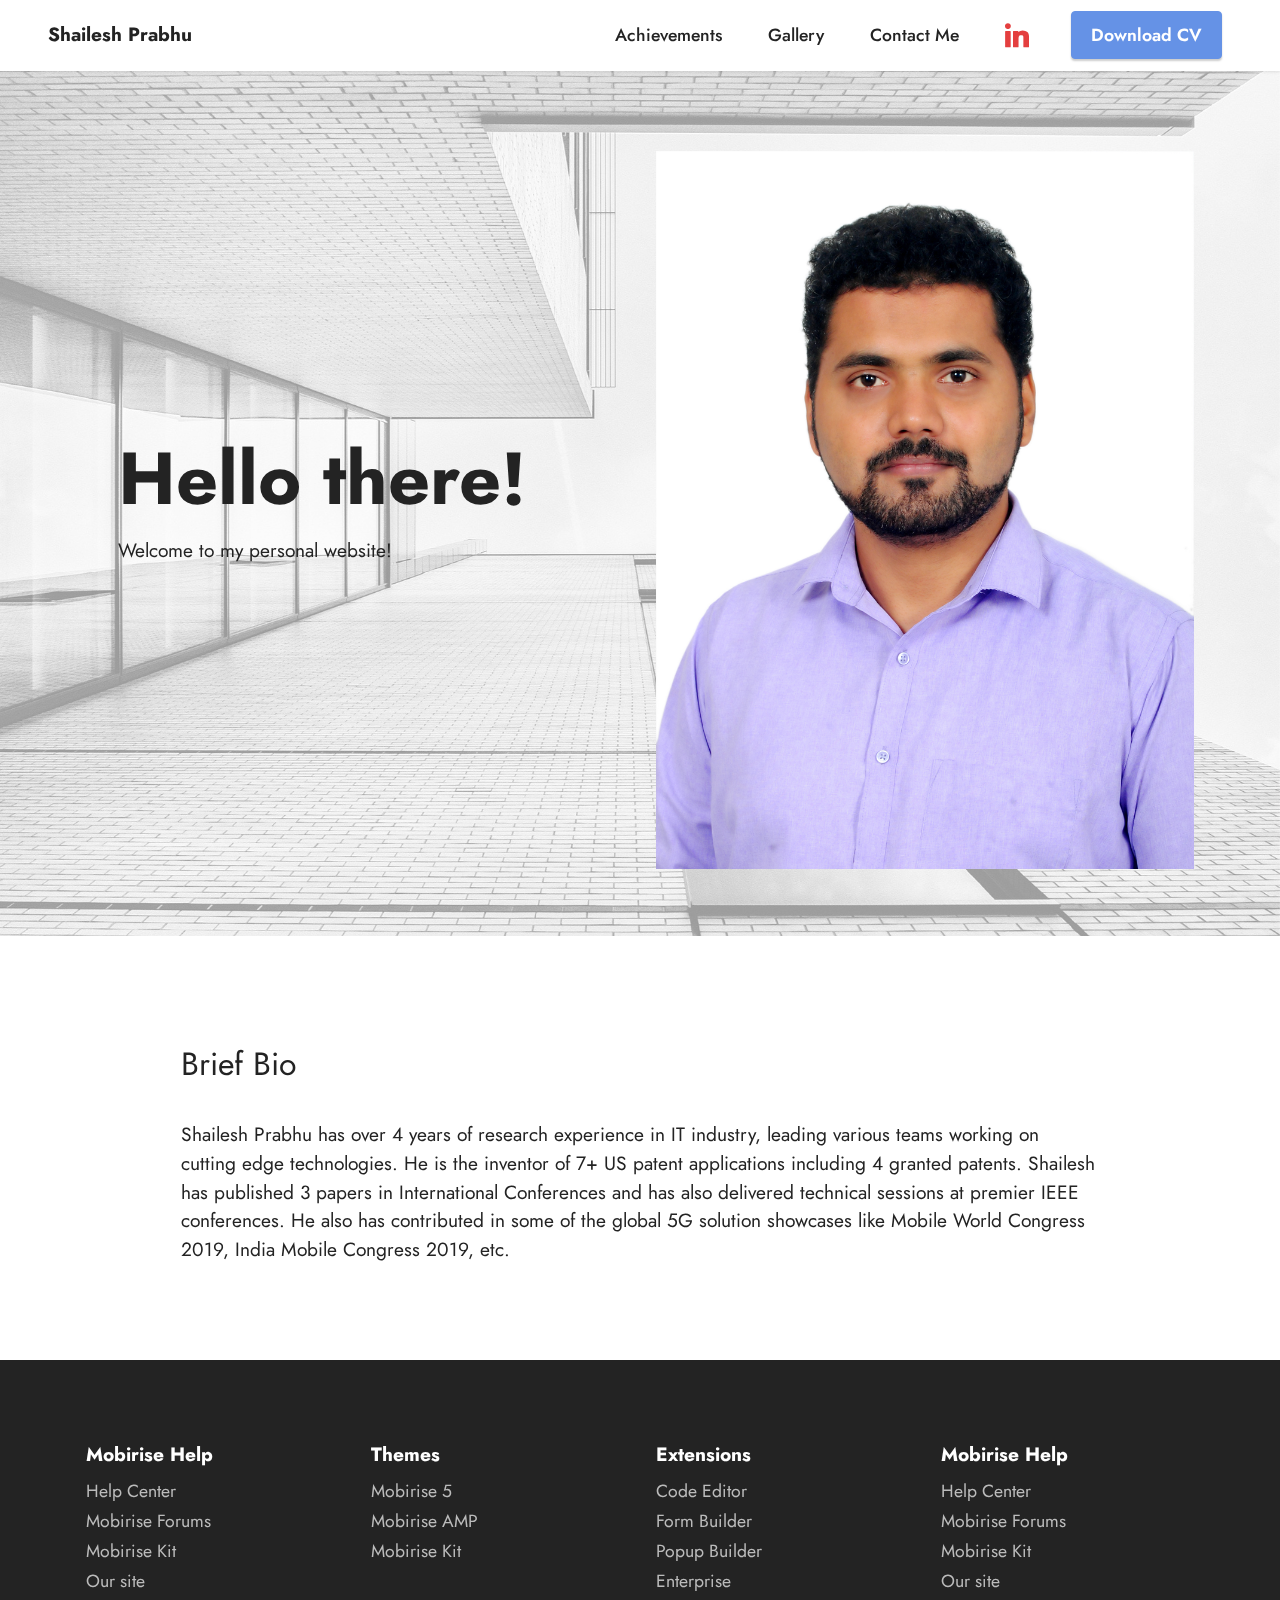
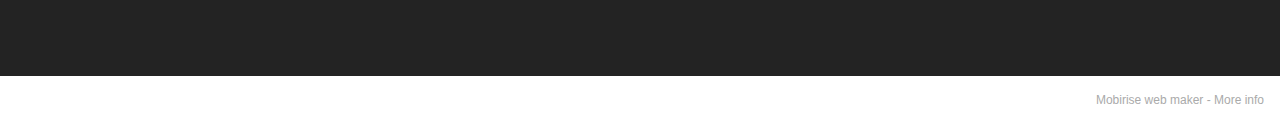
<file: index.html>
<!DOCTYPE html>
<html  >
<head>
  <!-- Site made with Mobirise Website Builder v5.6.0, https://mobirise.com -->
  <meta charset="UTF-8">
  <meta http-equiv="X-UA-Compatible" content="IE=edge">
  <meta name="generator" content="Mobirise v5.6.0, mobirise.com">
  <meta name="viewport" content="width=device-width, initial-scale=1, minimum-scale=1">
  <link rel="shortcut icon" href="assets/images/logo.png" type="image/x-icon">
  <meta name="description" content="">
  
  
  <title>Home</title>
  <link rel="stylesheet" href="assets/bootstrap/css/bootstrap.min.css">
  <link rel="stylesheet" href="assets/bootstrap/css/bootstrap-grid.min.css">
  <link rel="stylesheet" href="assets/bootstrap/css/bootstrap-reboot.min.css">
  <link rel="stylesheet" href="assets/parallax/jarallax.css">
  <link rel="stylesheet" href="assets/dropdown/css/style.css">
  <link rel="stylesheet" href="assets/socicon/css/styles.css">
  <link rel="stylesheet" href="assets/theme/css/style.css">
  <link rel="preload" href="https://fonts.googleapis.com/css?family=Jost:100,200,300,400,500,600,700,800,900,100i,200i,300i,400i,500i,600i,700i,800i,900i&display=swap" as="style" onload="this.onload=null;this.rel='stylesheet'">
  <noscript><link rel="stylesheet" href="https://fonts.googleapis.com/css?family=Jost:100,200,300,400,500,600,700,800,900,100i,200i,300i,400i,500i,600i,700i,800i,900i&display=swap"></noscript>
  <link rel="preload" as="style" href="assets/mobirise/css/mbr-additional.css"><link rel="stylesheet" href="assets/mobirise/css/mbr-additional.css" type="text/css">
  
  
  
  
</head>
<body>
  
  <section data-bs-version="5.1" class="menu menu1 cid-sYwmo1kYnU" once="menu" id="menu1-0">
    

    <nav class="navbar navbar-dropdown navbar-fixed-top navbar-expand-lg">
        <div class="container-fluid">
            <div class="navbar-brand">
                
                <span class="navbar-caption-wrap"><a class="navbar-caption text-black text-primary display-7" href="https://www.linkedin.com/in/shaileshprabhu95/" target="_blank">Shailesh Prabhu</a></span>
            </div>
            <button class="navbar-toggler" type="button" data-toggle="collapse" data-bs-toggle="collapse" data-target="#navbarSupportedContent" data-bs-target="#navbarSupportedContent" aria-controls="navbarNavAltMarkup" aria-expanded="false" aria-label="Toggle navigation">
                <div class="hamburger">
                    <span></span>
                    <span></span>
                    <span></span>
                    <span></span>
                </div>
            </button>
            <div class="collapse navbar-collapse" id="navbarSupportedContent">
                <ul class="navbar-nav nav-dropdown" data-app-modern-menu="true"><li class="nav-item"><a class="nav-link link text-black display-4" href="https://mobiri.se">Achievements</a></li>
                    <li class="nav-item"><a class="nav-link link text-black text-primary display-4" href="page1.html#slider2-b" target="_blank">Gallery</a></li>
                    <li class="nav-item"><a class="nav-link link text-black display-4" href="https://mobiri.se">Contact Me</a>
                    </li></ul>
                <div class="icons-menu">
                    <a class="iconfont-wrapper" href="https://www.linkedin.com/in/shaileshprabhu95/" target="_blank">
                        <span class="p-2 mbr-iconfont socicon-linkedin socicon"></span>
                    </a>
                    
                    
                    
                </div>
                <div class="navbar-buttons mbr-section-btn"><a class="btn btn-primary display-4" href="assets/files/Resume-Shailesh.pdf" target="_blank">Download CV</a></div>
            </div>
        </div>
    </nav>
</section>

<section data-bs-version="5.1" class="header14 cid-sYwmrOXVeQ mbr-fullscreen mbr-parallax-background" id="header14-1">

    

    <div class="mbr-overlay" style="opacity: 0.6; background-color: rgb(255, 255, 255);"></div>

    <div class="container">
        <div class="row justify-content-center align-items-center">
            <div class="col-12 col-md-6 image-wrapper">
                <img src="assets/images/shailesh.jpg" alt="Failed to load image">
            </div>
            <div class="col-12 col-md">
                <div class="text-wrapper">
                    <h1 class="mbr-section-title mbr-fonts-style mb-3 display-1">
                        <strong>Hello there!<br></strong></h1>
                    <p class="mbr-text mbr-fonts-style display-7">
                        Welcome to my personal website!<br></p>
                    
                </div>
            </div>
        </div>
    </div>
</section>

<section data-bs-version="5.1" class="content5 cid-sYwmEkxirK" id="content5-2">
    
    <div class="container">
        <div class="row justify-content-center">
            <div class="col-md-12 col-lg-10">
                
                <h4 class="mbr-section-subtitle mbr-fonts-style mb-4 display-5">
                    Brief Bio</h4>
                <p class="mbr-text mbr-fonts-style display-7">
                    Shailesh Prabhu has over 4 years of research experience in IT industry, leading various teams working on cutting edge technologies. He is the inventor of 7+ US patent applications including 4 granted patents. Shailesh has published 3 papers in International Conferences and has also delivered technical sessions at premier IEEE conferences. He also has contributed in some of the global 5G solution showcases like Mobile World Congress 2019, India Mobile Congress 2019, etc.</p>
            </div>
        </div>
    </div>
</section>

<section data-bs-version="5.1" class="footer2 cid-sYwn0fsniV" once="footers" id="footer2-5">

    
    
    <div class="container">
        <div class="row mbr-white">
            <div class="col-6 col-md-4 col-lg-3">
                <h5 class="mbr-section-subtitle mbr-fonts-style mb-2 display-7">
                    <strong>Mobirise Help</strong>
                </h5>
                <ul class="list mbr-fonts-style display-4">
                    <li class="mbr-text item-wrap">Help Center</li>
                    <li class="mbr-text item-wrap">Mobirise Forums</li>
                    <li class="mbr-text item-wrap">Mobirise Kit</li>
                    <li class="mbr-text item-wrap">Our site</li>
                </ul>
            </div>
            <div class="col-6 col-md-4 col-lg-3">
                <h5 class="mbr-section-subtitle mbr-fonts-style mb-2 display-7">
                    <strong>Themes</strong>
                </h5>
                <ul class="list mbr-fonts-style display-4">
                    <li class="mbr-text item-wrap">Mobirise 5</li>
                    <li class="mbr-text item-wrap">Mobirise AMP</li>
                    <li class="mbr-text item-wrap">Mobirise Kit</li>
                </ul>
            </div>
            <div class="col-6 col-md-4 col-lg-3">
                <h5 class="mbr-section-subtitle mbr-fonts-style mb-2 display-7">
                    <strong>Extensions</strong>
                </h5>
                <ul class="list mbr-fonts-style display-4">
                    <li class="mbr-text item-wrap">Code Editor</li>
                    <li class="mbr-text item-wrap">Form Builder</li>
                    <li class="mbr-text item-wrap">Popup Builder</li>
                    <li class="mbr-text item-wrap">Enterprise</li>
                </ul>
            </div>
            <div class="col-6 col-md-4 col-lg-3">
                <h5 class="mbr-section-subtitle mbr-fonts-style mb-2 display-7">
                    <strong>Mobirise Help</strong>
                </h5>
                <ul class="list mbr-fonts-style display-4">
                    <li class="mbr-text item-wrap">Help Center</li>
                    <li class="mbr-text item-wrap">Mobirise Forums</li>
                    <li class="mbr-text item-wrap">Mobirise Kit</li>
                    <li class="mbr-text item-wrap">Our site</li>
                </ul>
            </div>
            
        </div>
    </div>
</section><section style="background-color: #fff; font-family: -apple-system, BlinkMacSystemFont, 'Segoe UI', 'Roboto', 'Helvetica Neue', Arial, sans-serif; color:#aaa; font-size:12px; padding: 0; align-items: center; display: flex;"><a href="https://mobirise.site/n" style="flex: 1 1; height: 3rem; padding-left: 1rem;"></a><p style="flex: 0 0 auto; margin:0; padding-right:1rem;">Mobirise web maker - <a href="https://mobirise.site/p" style="color:#aaa;">More info</a></p></section><script src="assets/bootstrap/js/bootstrap.bundle.min.js"></script>  <script src="assets/parallax/jarallax.js"></script>  <script src="assets/smoothscroll/smooth-scroll.js"></script>  <script src="assets/ytplayer/index.js"></script>  <script src="assets/dropdown/js/navbar-dropdown.js"></script>  <script src="assets/theme/js/script.js"></script>  
  
  
</body>
</html>
</file>
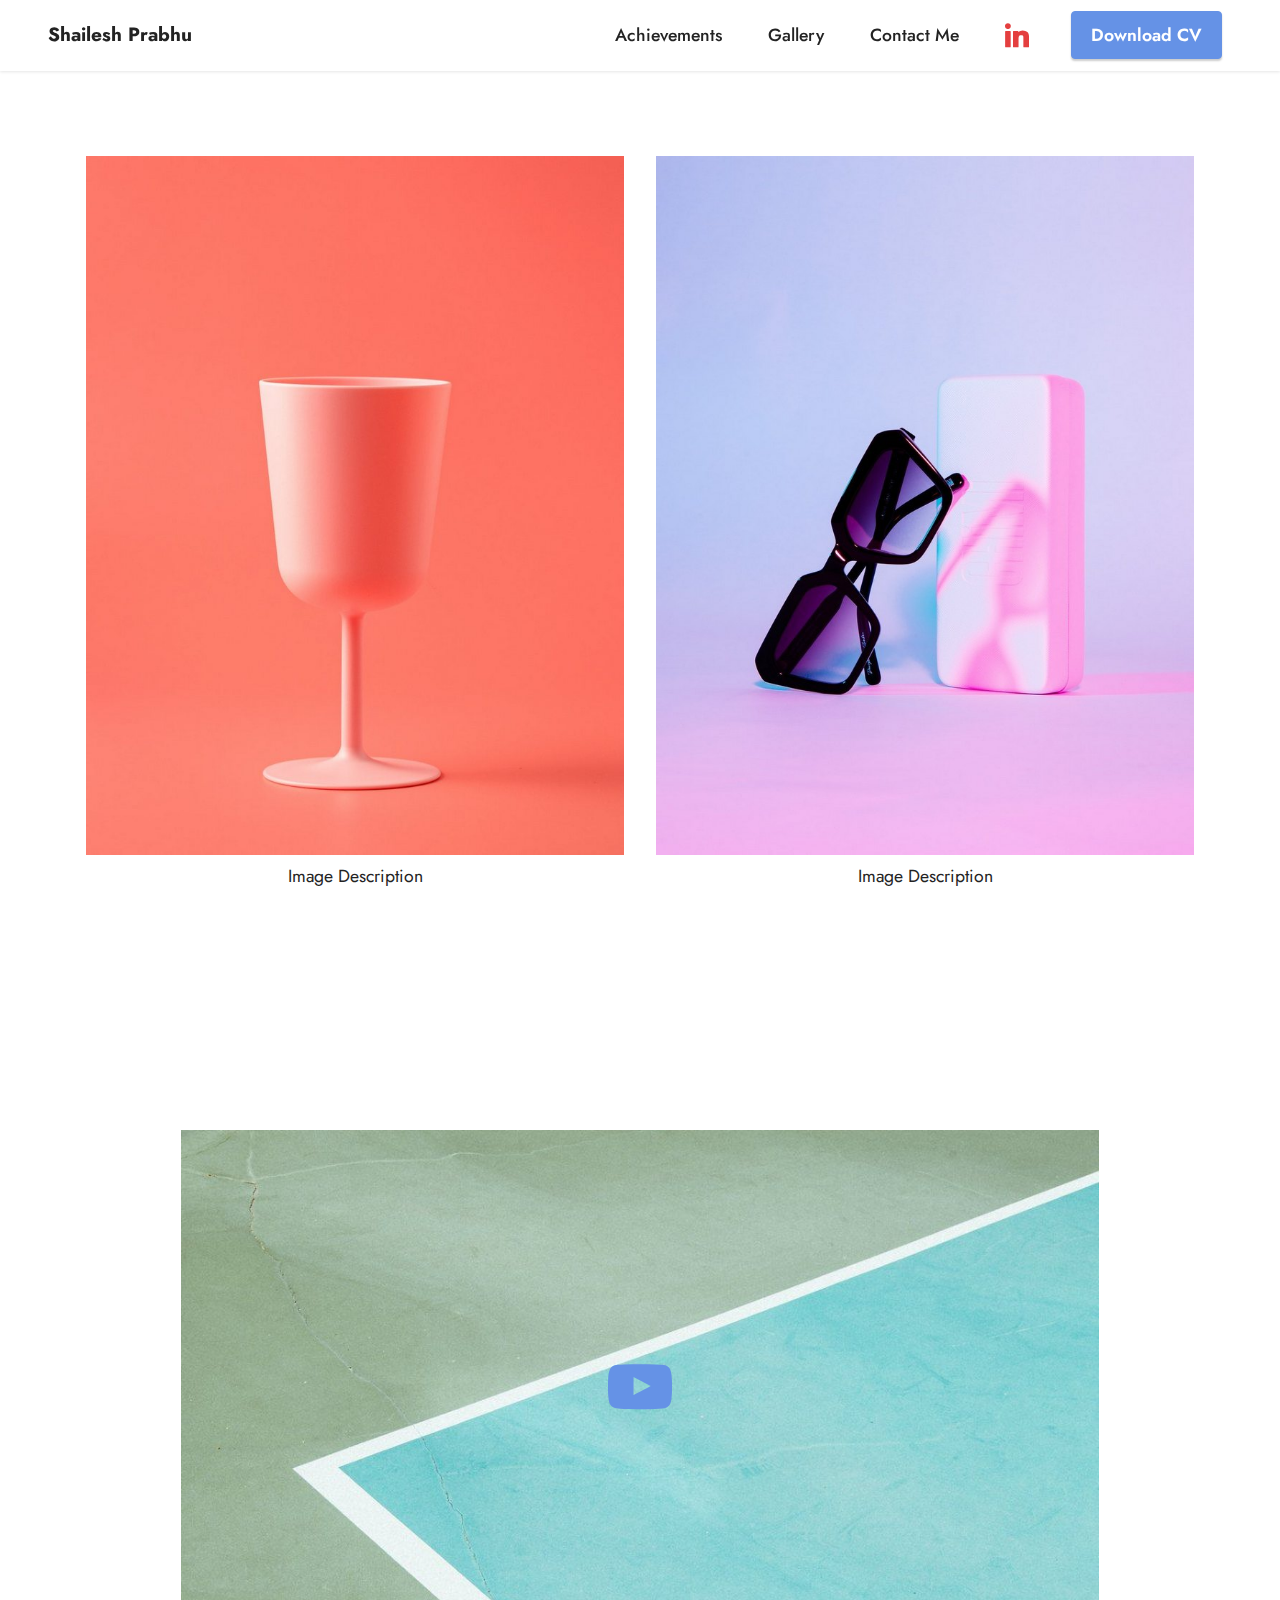
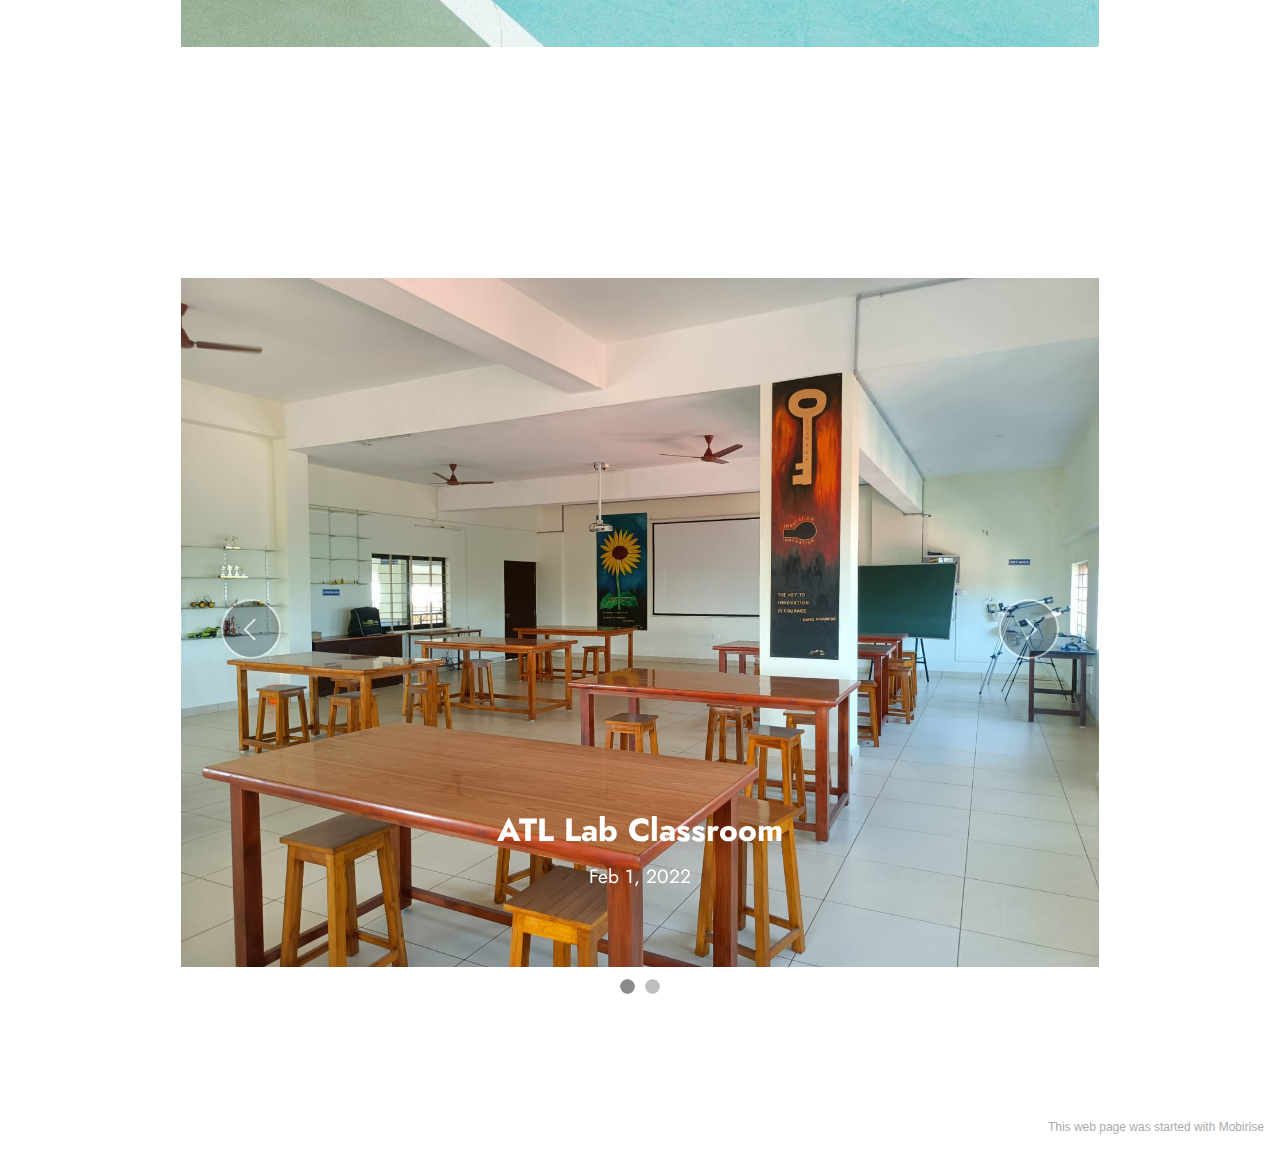
<file: page1.html>
<!DOCTYPE html>
<html  >
<head>
  <!-- Site made with Mobirise Website Builder v5.6.0, https://mobirise.com -->
  <meta charset="UTF-8">
  <meta http-equiv="X-UA-Compatible" content="IE=edge">
  <meta name="generator" content="Mobirise v5.6.0, mobirise.com">
  <meta name="viewport" content="width=device-width, initial-scale=1, minimum-scale=1">
  <link rel="shortcut icon" href="assets/images/logo.png" type="image/x-icon">
  <meta name="description" content="">
  
  
  <title>Gallery Page</title>
  <link rel="stylesheet" href="assets/web/assets/mobirise-icons2/mobirise2.css">
  <link rel="stylesheet" href="assets/bootstrap/css/bootstrap.min.css">
  <link rel="stylesheet" href="assets/bootstrap/css/bootstrap-grid.min.css">
  <link rel="stylesheet" href="assets/bootstrap/css/bootstrap-reboot.min.css">
  <link rel="stylesheet" href="assets/dropdown/css/style.css">
  <link rel="stylesheet" href="assets/socicon/css/styles.css">
  <link rel="stylesheet" href="assets/theme/css/style.css">
  <link rel="preload" href="https://fonts.googleapis.com/css?family=Jost:100,200,300,400,500,600,700,800,900,100i,200i,300i,400i,500i,600i,700i,800i,900i&display=swap" as="style" onload="this.onload=null;this.rel='stylesheet'">
  <noscript><link rel="stylesheet" href="https://fonts.googleapis.com/css?family=Jost:100,200,300,400,500,600,700,800,900,100i,200i,300i,400i,500i,600i,700i,800i,900i&display=swap"></noscript>
  <link rel="preload" as="style" href="assets/mobirise/css/mbr-additional.css"><link rel="stylesheet" href="assets/mobirise/css/mbr-additional.css" type="text/css">
  
  
  
  
</head>
<body>
  
  <section data-bs-version="5.1" class="menu menu1 cid-sYwmo1kYnU" once="menu" id="menu1-6">
    

    <nav class="navbar navbar-dropdown navbar-fixed-top navbar-expand-lg">
        <div class="container-fluid">
            <div class="navbar-brand">
                
                <span class="navbar-caption-wrap"><a class="navbar-caption text-black text-primary display-7" href="https://www.linkedin.com/in/shaileshprabhu95/" target="_blank">Shailesh Prabhu</a></span>
            </div>
            <button class="navbar-toggler" type="button" data-toggle="collapse" data-bs-toggle="collapse" data-target="#navbarSupportedContent" data-bs-target="#navbarSupportedContent" aria-controls="navbarNavAltMarkup" aria-expanded="false" aria-label="Toggle navigation">
                <div class="hamburger">
                    <span></span>
                    <span></span>
                    <span></span>
                    <span></span>
                </div>
            </button>
            <div class="collapse navbar-collapse" id="navbarSupportedContent">
                <ul class="navbar-nav nav-dropdown" data-app-modern-menu="true"><li class="nav-item"><a class="nav-link link text-black display-4" href="https://mobiri.se">Achievements</a></li>
                    <li class="nav-item"><a class="nav-link link text-black text-primary display-4" href="page1.html#slider2-b" target="_blank">Gallery</a></li>
                    <li class="nav-item"><a class="nav-link link text-black display-4" href="https://mobiri.se">Contact Me</a>
                    </li></ul>
                <div class="icons-menu">
                    <a class="iconfont-wrapper" href="https://www.linkedin.com/in/shaileshprabhu95/" target="_blank">
                        <span class="p-2 mbr-iconfont socicon-linkedin socicon"></span>
                    </a>
                    
                    
                    
                </div>
                <div class="navbar-buttons mbr-section-btn"><a class="btn btn-primary display-4" href="assets/files/Resume-Shailesh.pdf" target="_blank">Download CV</a></div>
            </div>
        </div>
    </nav>
</section>

<section data-bs-version="5.1" class="image4 cid-sYwuV2MbJL" id="image4-8">
    

    

    <div class="container">
        <div class="row">
            <div class="col-12 col-lg-6">
                <div class="image-wrapper">
                    <img src="assets/images/1.jpg" alt="Mobirise">
                    <p class="mbr-text mbr-fonts-style mt-2 align-center display-4">
                        Image Description</p>
                </div>
            </div>
            <div class="col-12 col-lg-6">
                <div class="image-wrapper">
                    <img src="assets/images/3.jpg" alt="Mobirise">
                    <p class="mbr-text mbr-fonts-style mt-2 align-center display-4">
                        Image Description</p>
                </div>
            </div>
        </div>
    </div>
</section>

<section data-bs-version="5.1" class="video1 cid-sYwuX1rGQl" id="video1-9">
    
    
    <div class="align-center container">
        <div class="mbr-section-head">
            
            
        </div>
        <div class="row justify-content-center mt-4">
            <div class="col-12 col-lg-10">
                <div class="box">
                    <div class="mbr-media show-modal align-center" data-modal=".modalWindow">
                        <img src="assets/images/video1.jpg" alt="Mobirise">
                        <div class="icon-wrap">
                            <a class="text-primary" href="#"><span class="mbr-iconfont socicon-youtube socicon"></span></a>
                        </div>
                    </div>
                </div>
            </div>
        </div>
    </div>
    <div>
        <div class="modalWindow" style="display: none;">
            <div class="modalWindow-container">
                <div class="modalWindow-video-container">
                    <div class="modalWindow-video">
                        <iframe width="100%" height="100%" frameborder="0" allowfullscreen="1" data-src="https://www.youtube.com/watch?v=VA8PzkQa8d8"></iframe>
                    </div>
                    <a class="close" role="button" data-dismiss="modal" data-bs-dismiss="modal">
                        <span aria-hidden="true" class="mbr-iconfont mobi-mbri-close mobi-mbri closeModal"></span>
                        <span class="sr-only visually-hidden">Close</span>
                    </a>
                </div>
            </div>
        </div>
    </div>
</section>

<section data-bs-version="5.1" class="slider2 cid-sYwvoFaUCO" id="slider2-b">
    

    
    <div class="container">
        <div class="row justify-content-center">
            <div class="col-12 col-md-10">
                <div class="carousel slide" id="sYxwa2KbYy" data-ride="carousel" data-bs-ride="carousel" data-interval="5000" data-bs-interval="5000">
                    
                    <ol class="carousel-indicators">
                        <li data-slide-to="0" data-bs-slide-to="0" class="active" data-target="#sYxwa2KbYy" data-bs-target="#sYxwa2KbYy"></li>
                        <li data-slide-to="1" data-bs-slide-to="1" data-target="#sYxwa2KbYy" data-bs-target="#sYxwa2KbYy"></li>
                        
                    </ol>
                    <div class="carousel-inner">
                        <div class="carousel-item slider-image item active">
                            <div class="item-wrapper">
                                <img class="d-block w-100" src="assets/images/inside-atl-labs.jpeg">
                                <div class="carousel-caption d-none d-md-block">
                                    <h5 class="mbr-section-subtitle mbr-fonts-style display-5">
                                        <strong>ATL Lab Classroom</strong></h5>
                                    <p class="mbr-section-text mbr-fonts-style display-7">
                                        Feb 1, 2022</p>
                                </div>
                            </div>
                        </div>
                        <div class="carousel-item slider-image item">
                            <div class="item-wrapper">
                                <img class="d-block w-100" src="assets/images/atl-lab-equipments.jpeg">
                                <div class="carousel-caption d-none d-md-block">
                                    <h5 class="mbr-section-subtitle mbr-fonts-style display-5">
                                        <strong>ATL Lab Devices</strong></h5>
                                    <p class="mbr-section-text mbr-fonts-style display-7">
                                        Feb 1, 2022<br></p>
                                </div>
                            </div>
                        </div>
                        
                    </div>
                    <a class="carousel-control carousel-control-prev" role="button" data-slide="prev" data-bs-slide="prev" href="#sYxwa2KbYy">
                        <span class="mobi-mbri mobi-mbri-arrow-prev" aria-hidden="true"></span>
                        <span class="sr-only visually-hidden">Previous</span>
                    </a>
                    <a class="carousel-control carousel-control-next" role="button" data-slide="next" data-bs-slide="next" href="#sYxwa2KbYy">
                        <span class="mobi-mbri mobi-mbri-arrow-next" aria-hidden="true"></span>
                        <span class="sr-only visually-hidden">Next</span>
                    </a>
                </div>
            </div>
        </div>
    </div>
</section><section style="background-color: #fff; font-family: -apple-system, BlinkMacSystemFont, 'Segoe UI', 'Roboto', 'Helvetica Neue', Arial, sans-serif; color:#aaa; font-size:12px; padding: 0; align-items: center; display: flex;"><a href="https://mobirise.site/c" style="flex: 1 1; height: 3rem; padding-left: 1rem;"></a><p style="flex: 0 0 auto; margin:0; padding-right:1rem;"><a href="https://mobirise.site/d" style="color:#aaa;">This web page</a> was started with Mobirise</p></section><script src="assets/bootstrap/js/bootstrap.bundle.min.js"></script>  <script src="assets/smoothscroll/smooth-scroll.js"></script>  <script src="assets/ytplayer/index.js"></script>  <script src="assets/dropdown/js/navbar-dropdown.js"></script>  <script src="assets/playervimeo/vimeo_player.js"></script>  <script src="assets/theme/js/script.js"></script>  
  
  
</body>
</html>
</file>
<file: assets/parallax/jarallax.css>
.jarallax {
    position: relative;
    z-index: 0;
}
.jarallax > .jarallax-img {
    position: absolute;
    object-fit: cover;
    /* support for plugin https://github.com/bfred-it/object-fit-images */
    font-family: 'object-fit: cover;';
    top: 0;
    left: 0;
    width: 100%;
    height: 100%;
    z-index: -1;
}
</file>
<file: assets/dropdown/css/style.css>
.navbar-dropdown {
  left: 0;
  padding: 0;
  position: absolute;
  right: 0;
  top: 0;
  transition: all 0.45s ease;
  z-index: 1030;
  background: #282828; }
  .navbar-dropdown .navbar-logo {
    margin-right: 0.8rem;
    transition: margin 0.3s ease-in-out;
    vertical-align: middle; }
    .navbar-dropdown .navbar-logo img {
      height: 3.125rem;
      transition: all 0.3s ease-in-out; }
    .navbar-dropdown .navbar-logo.mbr-iconfont {
      font-size: 3.125rem;
      line-height: 3.125rem; }
  .navbar-dropdown .navbar-caption {
    font-weight: 700;
    white-space: normal;
    vertical-align: -4px;
    line-height: 3.125rem !important; }
    .navbar-dropdown .navbar-caption, .navbar-dropdown .navbar-caption:hover {
      color: inherit;
      text-decoration: none; }
  .navbar-dropdown .mbr-iconfont + .navbar-caption {
    vertical-align: -1px; }
  .navbar-dropdown.navbar-fixed-top {
    position: fixed; }
  .navbar-dropdown .navbar-brand span {
    vertical-align: -4px; }
  .navbar-dropdown.bg-color.transparent {
    background: none; }
  .navbar-dropdown.navbar-short .navbar-brand {
    padding: 0.625rem 0; }
    .navbar-dropdown.navbar-short .navbar-brand span {
      vertical-align: -1px; }
  .navbar-dropdown.navbar-short .navbar-caption {
    line-height: 2.375rem !important;
    vertical-align: -2px; }
  .navbar-dropdown.navbar-short .navbar-logo {
    margin-right: 0.5rem; }
    .navbar-dropdown.navbar-short .navbar-logo img {
      height: 2.375rem; }
    .navbar-dropdown.navbar-short .navbar-logo.mbr-iconfont {
      font-size: 2.375rem;
      line-height: 2.375rem; }
  .navbar-dropdown.navbar-short .mbr-table-cell {
    height: 3.625rem; }
  .navbar-dropdown .navbar-close {
    left: 0.6875rem;
    position: fixed;
    top: 0.75rem;
    z-index: 1000; }
  .navbar-dropdown .hamburger-icon {
    content: "";
    display: inline-block;
    vertical-align: middle;
    width: 16px;
    -webkit-box-shadow: 0 -6px 0 1px #282828,0 0 0 1px #282828,0 6px 0 1px #282828;
    -moz-box-shadow: 0 -6px 0 1px #282828,0 0 0 1px #282828,0 6px 0 1px #282828;
    box-shadow: 0 -6px 0 1px #282828,0 0 0 1px #282828,0 6px 0 1px #282828; }

.dropdown-menu .dropdown-toggle[data-toggle="dropdown-submenu"]::after {
  border-bottom: 0.35em solid transparent;
  border-left: 0.35em solid;
  border-right: 0;
  border-top: 0.35em solid transparent;
  margin-left: 0.3rem; }

.dropdown-menu .dropdown-item:focus {
  outline: 0; }

.nav-dropdown {
  font-size: 0.75rem;
  font-weight: 500;
  height: auto !important; }
  .nav-dropdown .nav-btn {
    padding-left: 1rem; }
  .nav-dropdown .link {
    margin: .667em 1.667em;
    font-weight: 500;
    padding: 0;
    transition: color .2s ease-in-out; }
    .nav-dropdown .link.dropdown-toggle {
      margin-right: 2.583em; }
      .nav-dropdown .link.dropdown-toggle::after {
        margin-left: .25rem;
        border-top: 0.35em solid;
        border-right: 0.35em solid transparent;
        border-left: 0.35em solid transparent;
        border-bottom: 0; }
      .nav-dropdown .link.dropdown-toggle[aria-expanded="true"] {
        margin: 0;
        padding: 0.667em 3.263em  0.667em 1.667em; }
  .nav-dropdown .link::after,
  .nav-dropdown .dropdown-item::after {
    color: inherit; }
  .nav-dropdown .btn {
    font-size: 0.75rem;
    font-weight: 700;
    letter-spacing: 0;
    margin-bottom: 0;
    padding-left: 1.25rem;
    padding-right: 1.25rem; }
  .nav-dropdown .dropdown-menu {
    border-radius: 0;
    border: 0;
    left: 0;
    margin: 0;
    padding-bottom: 1.25rem;
    padding-top: 1.25rem;
    position: relative; }
  .nav-dropdown .dropdown-submenu {
    margin-left: 0.125rem;
    top: 0; }
  .nav-dropdown .dropdown-item {
    font-weight: 500;
    line-height: 2;
    padding: 0.3846em 4.615em 0.3846em 1.5385em;
    position: relative;
    transition: color .2s ease-in-out, background-color .2s ease-in-out; }
    .nav-dropdown .dropdown-item::after {
      margin-top: -0.3077em;
      position: absolute;
      right: 1.1538em;
      top: 50%; }
    .nav-dropdown .dropdown-item:focus, .nav-dropdown .dropdown-item:hover {
      background: none; }

@media (max-width: 767px) {
  .nav-dropdown.navbar-toggleable-sm {
    bottom: 0;
    display: none;
    left: 0;
    overflow-x: hidden;
    position: fixed;
    top: 0;
    transform: translateX(-100%);
    -ms-transform: translateX(-100%);
    -webkit-transform: translateX(-100%);
    width: 18.75rem;
    z-index: 999; } }
.nav-dropdown.navbar-toggleable-xl {
  bottom: 0;
  display: none;
  left: 0;
  overflow-x: hidden;
  position: fixed;
  top: 0;
  transform: translateX(-100%);
  -ms-transform: translateX(-100%);
  -webkit-transform: translateX(-100%);
  width: 18.75rem;
  z-index: 999; }

.nav-dropdown-sm {
  display: block !important;
  overflow-x: hidden;
  overflow: auto;
  padding-top: 3.875rem; }
  .nav-dropdown-sm::after {
    content: "";
    display: block;
    height: 3rem;
    width: 100%; }
  .nav-dropdown-sm.collapse.in ~ .navbar-close {
    display: block !important; }
  .nav-dropdown-sm.collapsing, .nav-dropdown-sm.collapse.in {
    transform: translateX(0);
    -ms-transform: translateX(0);
    -webkit-transform: translateX(0);
    transition: all 0.25s ease-out;
    -webkit-transition: all 0.25s ease-out;
    background: #282828; }
  .nav-dropdown-sm.collapsing[aria-expanded="false"] {
    transform: translateX(-100%);
    -ms-transform: translateX(-100%);
    -webkit-transform: translateX(-100%); }
  .nav-dropdown-sm .nav-item {
    display: block;
    margin-left: 0 !important;
    padding-left: 0; }
  .nav-dropdown-sm .link,
  .nav-dropdown-sm .dropdown-item {
    border-top: 1px dotted rgba(255, 255, 255, 0.1);
    font-size: 0.8125rem;
    line-height: 1.6;
    margin: 0 !important;
    padding: 0.875rem 2.4rem 0.875rem 1.5625rem !important;
    position: relative;
    white-space: normal; }
    .nav-dropdown-sm .link:focus, .nav-dropdown-sm .link:hover,
    .nav-dropdown-sm .dropdown-item:focus,
    .nav-dropdown-sm .dropdown-item:hover {
      background: rgba(0, 0, 0, 0.2) !important;
      color: #c0a375; }
  .nav-dropdown-sm .nav-btn {
    position: relative;
    padding: 1.5625rem 1.5625rem 0 1.5625rem; }
    .nav-dropdown-sm .nav-btn::before {
      border-top: 1px dotted rgba(255, 255, 255, 0.1);
      content: "";
      left: 0;
      position: absolute;
      top: 0;
      width: 100%; }
    .nav-dropdown-sm .nav-btn + .nav-btn {
      padding-top: 0.625rem; }
      .nav-dropdown-sm .nav-btn + .nav-btn::before {
        display: none; }
  .nav-dropdown-sm .btn {
    padding: 0.625rem 0; }
  .nav-dropdown-sm .dropdown-toggle[data-toggle="dropdown-submenu"]::after {
    margin-left: .25rem;
    border-top: 0.35em solid;
    border-right: 0.35em solid transparent;
    border-left: 0.35em solid transparent;
    border-bottom: 0; }
  .nav-dropdown-sm .dropdown-toggle[data-toggle="dropdown-submenu"][aria-expanded="true"]::after {
    border-top: 0;
    border-right: 0.35em solid transparent;
    border-left: 0.35em solid transparent;
    border-bottom: 0.35em solid; }
  .nav-dropdown-sm .dropdown-menu {
    margin: 0;
    padding: 0;
    position: relative;
    top: 0;
    left: 0;
    width: 100%;
    border: 0;
    float: none;
    border-radius: 0;
    background: none; }
  .nav-dropdown-sm .dropdown-submenu {
    left: 100%;
    margin-left: 0.125rem;
    margin-top: -1.25rem;
    top: 0; }

.navbar-toggleable-sm .nav-dropdown .dropdown-menu {
  position: absolute; }

.navbar-toggleable-sm .nav-dropdown .dropdown-submenu {
  left: 100%;
  margin-left: 0.125rem;
  margin-top: -1.25rem;
  top: 0; }

.navbar-toggleable-sm.opened .nav-dropdown .dropdown-menu {
  position: relative; }

.navbar-toggleable-sm.opened .nav-dropdown .dropdown-submenu {
  left: 0;
  margin-left: 00rem;
  margin-top: 0rem;
  top: 0; }

.is-builder .nav-dropdown.collapsing {
  transition: none !important; }
</file>
<file: assets/socicon/css/styles.css>
@charset "UTF-8";

@font-face {
  font-family: 'Socicon';
  src:  url('../fonts/socicon.eot');
  src:  url('../fonts/socicon.eot?#iefix') format('embedded-opentype'),
    url('../fonts/socicon.woff2') format('woff2'),
    url('../fonts/socicon.ttf') format('truetype'),
    url('../fonts/socicon.woff') format('woff'),
    url('../fonts/socicon.svg#socicon') format('svg');
  font-weight: normal;
  font-style: normal;
  font-display: swap;
}

[data-icon]:before {
  font-family: "socicon" !important;
  content: attr(data-icon);
  font-style: normal !important;
  font-weight: normal !important;
  font-variant: normal !important;
  text-transform: none !important;
  speak: none;
  line-height: 1;
  -webkit-font-smoothing: antialiased;
  -moz-osx-font-smoothing: grayscale;
}

[class^="socicon-"], [class*=" socicon-"] {
  /* use !important to prevent issues with browser extensions that change fonts */
  font-family: 'Socicon' !important;
  speak: none;
  font-style: normal;
  font-weight: normal;
  font-variant: normal;
  text-transform: none;
  line-height: 1;

  /* Better Font Rendering =========== */
  -webkit-font-smoothing: antialiased;
  -moz-osx-font-smoothing: grayscale;
}

.socicon-eitaa:before {
  content: "\e97c";
}
.socicon-soroush:before {
  content: "\e97d";
}
.socicon-bale:before {
  content: "\e97e";
}
.socicon-zazzle:before {
  content: "\e97b";
}
.socicon-society6:before {
  content: "\e97a";
}
.socicon-redbubble:before {
  content: "\e979";
}
.socicon-avvo:before {
  content: "\e978";
}
.socicon-stitcher:before {
  content: "\e977";
}
.socicon-googlehangouts:before {
  content: "\e974";
}
.socicon-dlive:before {
  content: "\e975";
}
.socicon-vsco:before {
  content: "\e976";
}
.socicon-flipboard:before {
  content: "\e973";
}
.socicon-ubuntu:before {
  content: "\e958";
}
.socicon-artstation:before {
  content: "\e959";
}
.socicon-invision:before {
  content: "\e95a";
}
.socicon-torial:before {
  content: "\e95b";
}
.socicon-collectorz:before {
  content: "\e95c";
}
.socicon-seenthis:before {
  content: "\e95d";
}
.socicon-googleplaymusic:before {
  content: "\e95e";
}
.socicon-debian:before {
  content: "\e95f";
}
.socicon-filmfreeway:before {
  content: "\e960";
}
.socicon-gnome:before {
  content: "\e961";
}
.socicon-itchio:before {
  content: "\e962";
}
.socicon-jamendo:before {
  content: "\e963";
}
.socicon-mix:before {
  content: "\e964";
}
.socicon-sharepoint:before {
  content: "\e965";
}
.socicon-tinder:before {
  content: "\e966";
}
.socicon-windguru:before {
  content: "\e967";
}
.socicon-cdbaby:before {
  content: "\e968";
}
.socicon-elementaryos:before {
  content: "\e969";
}
.socicon-stage32:before {
  content: "\e96a";
}
.socicon-tiktok:before {
  content: "\e96b";
}
.socicon-gitter:before {
  content: "\e96c";
}
.socicon-letterboxd:before {
  content: "\e96d";
}
.socicon-threema:before {
  content: "\e96e";
}
.socicon-splice:before {
  content: "\e96f";
}
.socicon-metapop:before {
  content: "\e970";
}
.socicon-naver:before {
  content: "\e971";
}
.socicon-remote:before {
  content: "\e972";
}
.socicon-internet:before {
  content: "\e957";
}
.socicon-moddb:before {
  content: "\e94b";
}
.socicon-indiedb:before {
  content: "\e94c";
}
.socicon-traxsource:before {
  content: "\e94d";
}
.socicon-gamefor:before {
  content: "\e94e";
}
.socicon-pixiv:before {
  content: "\e94f";
}
.socicon-myanimelist:before {
  content: "\e950";
}
.socicon-blackberry:before {
  content: "\e951";
}
.socicon-wickr:before {
  content: "\e952";
}
.socicon-spip:before {
  content: "\e953";
}
.socicon-napster:before {
  content: "\e954";
}
.socicon-beatport:before {
  content: "\e955";
}
.socicon-hackerone:before {
  content: "\e956";
}
.socicon-hackernews:before {
  content: "\e946";
}
.socicon-smashwords:before {
  content: "\e947";
}
.socicon-kobo:before {
  content: "\e948";
}
.socicon-bookbub:before {
  content: "\e949";
}
.socicon-mailru:before {
  content: "\e94a";
}
.socicon-gitlab:before {
  content: "\e945";
}
.socicon-instructables:before {
  content: "\e944";
}
.socicon-portfolio:before {
  content: "\e943";
}
.socicon-codered:before {
  content: "\e940";
}
.socicon-origin:before {
  content: "\e941";
}
.socicon-nextdoor:before {
  content: "\e942";
}
.socicon-udemy:before {
  content: "\e93f";
}
.socicon-livemaster:before {
  content: "\e93e";
}
.socicon-crunchbase:before {
  content: "\e93b";
}
.socicon-homefy:before {
  content: "\e93c";
}
.socicon-calendly:before {
  content: "\e93d";
}
.socicon-realtor:before {
  content: "\e90f";
}
.socicon-tidal:before {
  content: "\e910";
}
.socicon-qobuz:before {
  content: "\e911";
}
.socicon-natgeo:before {
  content: "\e912";
}
.socicon-mastodon:before {
  content: "\e913";
}
.socicon-unsplash:before {
  content: "\e914";
}
.socicon-homeadvisor:before {
  content: "\e915";
}
.socicon-angieslist:before {
  content: "\e916";
}
.socicon-codepen:before {
  content: "\e917";
}
.socicon-slack:before {
  content: "\e918";
}
.socicon-openaigym:before {
  content: "\e919";
}
.socicon-logmein:before {
  content: "\e91a";
}
.socicon-fiverr:before {
  content: "\e91b";
}
.socicon-gotomeeting:before {
  content: "\e91c";
}
.socicon-aliexpress:before {
  content: "\e91d";
}
.socicon-guru:before {
  content: "\e91e";
}
.socicon-appstore:before {
  content: "\e91f";
}
.socicon-homes:before {
  content: "\e920";
}
.socicon-zoom:before {
  content: "\e921";
}
.socicon-alibaba:before {
  content: "\e922";
}
.socicon-craigslist:before {
  content: "\e923";
}
.socicon-wix:before {
  content: "\e924";
}
.socicon-redfin:before {
  content: "\e925";
}
.socicon-googlecalendar:before {
  content: "\e926";
}
.socicon-shopify:before {
  content: "\e927";
}
.socicon-freelancer:before {
  content: "\e928";
}
.socicon-seedrs:before {
  content: "\e929";
}
.socicon-bing:before {
  content: "\e92a";
}
.socicon-doodle:before {
  content: "\e92b";
}
.socicon-bonanza:before {
  content: "\e92c";
}
.socicon-squarespace:before {
  content: "\e92d";
}
.socicon-toptal:before {
  content: "\e92e";
}
.socicon-gust:before {
  content: "\e92f";
}
.socicon-ask:before {
  content: "\e930";
}
.socicon-trulia:before {
  content: "\e931";
}
.socicon-loomly:before {
  content: "\e932";
}
.socicon-ghost:before {
  content: "\e933";
}
.socicon-upwork:before {
  content: "\e934";
}
.socicon-fundable:before {
  content: "\e935";
}
.socicon-booking:before {
  content: "\e936";
}
.socicon-googlemaps:before {
  content: "\e937";
}
.socicon-zillow:before {
  content: "\e938";
}
.socicon-niconico:before {
  content: "\e939";
}
.socicon-toneden:before {
  content: "\e93a";
}
.socicon-augment:before {
  content: "\e908";
}
.socicon-bitbucket:before {
  content: "\e909";
}
.socicon-fyuse:before {
  content: "\e90a";
}
.socicon-yt-gaming:before {
  content: "\e90b";
}
.socicon-sketchfab:before {
  content: "\e90c";
}
.socicon-mobcrush:before {
  content: "\e90d";
}
.socicon-microsoft:before {
  content: "\e90e";
}
.socicon-pandora:before {
  content: "\e907";
}
.socicon-messenger:before {
  content: "\e906";
}
.socicon-gamewisp:before {
  content: "\e905";
}
.socicon-bloglovin:before {
  content: "\e904";
}
.socicon-tunein:before {
  content: "\e903";
}
.socicon-gamejolt:before {
  content: "\e901";
}
.socicon-trello:before {
  content: "\e902";
}
.socicon-spreadshirt:before {
  content: "\e900";
}
.socicon-500px:before {
  content: "\e000";
}
.socicon-8tracks:before {
  content: "\e001";
}
.socicon-airbnb:before {
  content: "\e002";
}
.socicon-alliance:before {
  content: "\e003";
}
.socicon-amazon:before {
  content: "\e004";
}
.socicon-amplement:before {
  content: "\e005";
}
.socicon-android:before {
  content: "\e006";
}
.socicon-angellist:before {
  content: "\e007";
}
.socicon-apple:before {
  content: "\e008";
}
.socicon-appnet:before {
  content: "\e009";
}
.socicon-baidu:before {
  content: "\e00a";
}
.socicon-bandcamp:before {
  content: "\e00b";
}
.socicon-battlenet:before {
  content: "\e00c";
}
.socicon-mixer:before {
  content: "\e00d";
}
.socicon-bebee:before {
  content: "\e00e";
}
.socicon-bebo:before {
  content: "\e00f";
}
.socicon-behance:before {
  content: "\e010";
}
.socicon-blizzard:before {
  content: "\e011";
}
.socicon-blogger:before {
  content: "\e012";
}
.socicon-buffer:before {
  content: "\e013";
}
.socicon-chrome:before {
  content: "\e014";
}
.socicon-coderwall:before {
  content: "\e015";
}
.socicon-curse:before {
  content: "\e016";
}
.socicon-dailymotion:before {
  content: "\e017";
}
.socicon-deezer:before {
  content: "\e018";
}
.socicon-delicious:before {
  content: "\e019";
}
.socicon-deviantart:before {
  content: "\e01a";
}
.socicon-diablo:before {
  content: "\e01b";
}
.socicon-digg:before {
  content: "\e01c";
}
.socicon-discord:before {
  content: "\e01d";
}
.socicon-disqus:before {
  content: "\e01e";
}
.socicon-douban:before {
  content: "\e01f";
}
.socicon-draugiem:before {
  content: "\e020";
}
.socicon-dribbble:before {
  content: "\e021";
}
.socicon-drupal:before {
  content: "\e022";
}
.socicon-ebay:before {
  content: "\e023";
}
.socicon-ello:before {
  content: "\e024";
}
.socicon-endomodo:before {
  content: "\e025";
}
.socicon-envato:before {
  content: "\e026";
}
.socicon-etsy:before {
  content: "\e027";
}
.socicon-facebook:before {
  content: "\e028";
}
.socicon-feedburner:before {
  content: "\e029";
}
.socicon-filmweb:before {
  content: "\e02a";
}
.socicon-firefox:before {
  content: "\e02b";
}
.socicon-flattr:before {
  content: "\e02c";
}
.socicon-flickr:before {
  content: "\e02d";
}
.socicon-formulr:before {
  content: "\e02e";
}
.socicon-forrst:before {
  content: "\e02f";
}
.socicon-foursquare:before {
  content: "\e030";
}
.socicon-friendfeed:before {
  content: "\e031";
}
.socicon-github:before {
  content: "\e032";
}
.socicon-goodreads:before {
  content: "\e033";
}
.socicon-google:before {
  content: "\e034";
}
.socicon-googlescholar:before {
  content: "\e035";
}
.socicon-googlegroups:before {
  content: "\e036";
}
.socicon-googlephotos:before {
  content: "\e037";
}
.socicon-googleplus:before {
  content: "\e038";
}
.socicon-grooveshark:before {
  content: "\e039";
}
.socicon-hackerrank:before {
  content: "\e03a";
}
.socicon-hearthstone:before {
  content: "\e03b";
}
.socicon-hellocoton:before {
  content: "\e03c";
}
.socicon-heroes:before {
  content: "\e03d";
}
.socicon-smashcast:before {
  content: "\e03e";
}
.socicon-horde:before {
  content: "\e03f";
}
.socicon-houzz:before {
  content: "\e040";
}
.socicon-icq:before {
  content: "\e041";
}
.socicon-identica:before {
  content: "\e042";
}
.socicon-imdb:before {
  content: "\e043";
}
.socicon-instagram:before {
  content: "\e044";
}
.socicon-issuu:before {
  content: "\e045";
}
.socicon-istock:before {
  content: "\e046";
}
.socicon-itunes:before {
  content: "\e047";
}
.socicon-keybase:before {
  content: "\e048";
}
.socicon-lanyrd:before {
  content: "\e049";
}
.socicon-lastfm:before {
  content: "\e04a";
}
.socicon-line:before {
  content: "\e04b";
}
.socicon-linkedin:before {
  content: "\e04c";
}
.socicon-livejournal:before {
  content: "\e04d";
}
.socicon-lyft:before {
  content: "\e04e";
}
.socicon-macos:before {
  content: "\e04f";
}
.socicon-mail:before {
  content: "\e050";
}
.socicon-medium:before {
  content: "\e051";
}
.socicon-meetup:before {
  content: "\e052";
}
.socicon-mixcloud:before {
  content: "\e053";
}
.socicon-modelmayhem:before {
  content: "\e054";
}
.socicon-mumble:before {
  content: "\e055";
}
.socicon-myspace:before {
  content: "\e056";
}
.socicon-newsvine:before {
  content: "\e057";
}
.socicon-nintendo:before {
  content: "\e058";
}
.socicon-npm:before {
  content: "\e059";
}
.socicon-odnoklassniki:before {
  content: "\e05a";
}
.socicon-openid:before {
  content: "\e05b";
}
.socicon-opera:before {
  content: "\e05c";
}
.socicon-outlook:before {
  content: "\e05d";
}
.socicon-overwatch:before {
  content: "\e05e";
}
.socicon-patreon:before {
  content: "\e05f";
}
.socicon-paypal:before {
  content: "\e060";
}
.socicon-periscope:before {
  content: "\e061";
}
.socicon-persona:before {
  content: "\e062";
}
.socicon-pinterest:before {
  content: "\e063";
}
.socicon-play:before {
  content: "\e064";
}
.socicon-player:before {
  content: "\e065";
}
.socicon-playstation:before {
  content: "\e066";
}
.socicon-pocket:before {
  content: "\e067";
}
.socicon-qq:before {
  content: "\e068";
}
.socicon-quora:before {
  content: "\e069";
}
.socicon-raidcall:before {
  content: "\e06a";
}
.socicon-ravelry:before {
  content: "\e06b";
}
.socicon-reddit:before {
  content: "\e06c";
}
.socicon-renren:before {
  content: "\e06d";
}
.socicon-researchgate:before {
  content: "\e06e";
}
.socicon-residentadvisor:before {
  content: "\e06f";
}
.socicon-reverbnation:before {
  content: "\e070";
}
.socicon-rss:before {
  content: "\e071";
}
.socicon-sharethis:before {
  content: "\e072";
}
.socicon-skype:before {
  content: "\e073";
}
.socicon-slideshare:before {
  content: "\e074";
}
.socicon-smugmug:before {
  content: "\e075";
}
.socicon-snapchat:before {
  content: "\e076";
}
.socicon-songkick:before {
  content: "\e077";
}
.socicon-soundcloud:before {
  content: "\e078";
}
.socicon-spotify:before {
  content: "\e079";
}
.socicon-stackexchange:before {
  content: "\e07a";
}
.socicon-stackoverflow:before {
  content: "\e07b";
}
.socicon-starcraft:before {
  content: "\e07c";
}
.socicon-stayfriends:before {
  content: "\e07d";
}
.socicon-steam:before {
  content: "\e07e";
}
.socicon-storehouse:before {
  content: "\e07f";
}
.socicon-strava:before {
  content: "\e080";
}
.socicon-streamjar:before {
  content: "\e081";
}
.socicon-stumbleupon:before {
  content: "\e082";
}
.socicon-swarm:before {
  content: "\e083";
}
.socicon-teamspeak:before {
  content: "\e084";
}
.socicon-teamviewer:before {
  content: "\e085";
}
.socicon-technorati:before {
  content: "\e086";
}
.socicon-telegram:before {
  content: "\e087";
}
.socicon-tripadvisor:before {
  content: "\e088";
}
.socicon-tripit:before {
  content: "\e089";
}
.socicon-triplej:before {
  content: "\e08a";
}
.socicon-tumblr:before {
  content: "\e08b";
}
.socicon-twitch:before {
  content: "\e08c";
}
.socicon-twitter:before {
  content: "\e08d";
}
.socicon-uber:before {
  content: "\e08e";
}
.socicon-ventrilo:before {
  content: "\e08f";
}
.socicon-viadeo:before {
  content: "\e090";
}
.socicon-viber:before {
  content: "\e091";
}
.socicon-viewbug:before {
  content: "\e092";
}
.socicon-vimeo:before {
  content: "\e093";
}
.socicon-vine:before {
  content: "\e094";
}
.socicon-vkontakte:before {
  content: "\e095";
}
.socicon-warcraft:before {
  content: "\e096";
}
.socicon-wechat:before {
  content: "\e097";
}
.socicon-weibo:before {
  content: "\e098";
}
.socicon-whatsapp:before {
  content: "\e099";
}
.socicon-wikipedia:before {
  content: "\e09a";
}
.socicon-windows:before {
  content: "\e09b";
}
.socicon-wordpress:before {
  content: "\e09c";
}
.socicon-wykop:before {
  content: "\e09d";
}
.socicon-xbox:before {
  content: "\e09e";
}
.socicon-xing:before {
  content: "\e09f";
}
.socicon-yahoo:before {
  content: "\e0a0";
}
.socicon-yammer:before {
  content: "\e0a1";
}
.socicon-yandex:before {
  content: "\e0a2";
}
.socicon-yelp:before {
  content: "\e0a3";
}
.socicon-younow:before {
  content: "\e0a4";
}
.socicon-youtube:before {
  content: "\e0a5";
}
.socicon-zapier:before {
  content: "\e0a6";
}
.socicon-zerply:before {
  content: "\e0a7";
}
.socicon-zomato:before {
  content: "\e0a8";
}
.socicon-zynga:before {
  content: "\e0a9";
}
</file>
<file: assets/theme/css/style.css>
@charset "UTF-8";
section {
  background-color: #ffffff;
}

body {
  font-style: normal;
  line-height: 1.5;
  font-weight: 400;
  color: #232323;
  position: relative;
}

button {
  background-color: transparent;
  border-color: transparent;
}

section,
.container,
.container-fluid {
  position: relative;
  word-wrap: break-word;
}

a.mbr-iconfont:hover {
  text-decoration: none;
}

.article .lead p,
.article .lead ul,
.article .lead ol,
.article .lead pre,
.article .lead blockquote {
  margin-bottom: 0;
}

a {
  font-style: normal;
  font-weight: 400;
  cursor: pointer;
}
a, a:hover {
  text-decoration: none;
}

.mbr-section-title {
  font-style: normal;
  line-height: 1.3;
}

.mbr-section-subtitle {
  line-height: 1.3;
}

.mbr-text {
  font-style: normal;
  line-height: 1.7;
}

h1,
h2,
h3,
h4,
h5,
h6,
.display-1,
.display-2,
.display-4,
.display-5,
.display-7,
span,
p,
a {
  line-height: 1;
  word-break: break-word;
  word-wrap: break-word;
  font-weight: 400;
}

b,
strong {
  font-weight: bold;
}

input:-webkit-autofill, input:-webkit-autofill:hover, input:-webkit-autofill:focus, input:-webkit-autofill:active {
  transition-delay: 9999s;
  -webkit-transition-property: background-color, color;
  transition-property: background-color, color;
}

textarea[type=hidden] {
  display: none;
}

section {
  background-position: 50% 50%;
  background-repeat: no-repeat;
  background-size: cover;
}
section .mbr-background-video,
section .mbr-background-video-preview {
  position: absolute;
  bottom: 0;
  left: 0;
  right: 0;
  top: 0;
}

.hidden {
  visibility: hidden;
}

.mbr-z-index20 {
  z-index: 20;
}

/*! Base colors */
.mbr-white {
  color: #ffffff;
}

.mbr-black {
  color: #111111;
}

.mbr-bg-white {
  background-color: #ffffff;
}

.mbr-bg-black {
  background-color: #000000;
}

/*! Text-aligns */
.align-left {
  text-align: left;
}

.align-center {
  text-align: center;
}

.align-right {
  text-align: right;
}

/*! Font-weight  */
.mbr-light {
  font-weight: 300;
}

.mbr-regular {
  font-weight: 400;
}

.mbr-semibold {
  font-weight: 500;
}

.mbr-bold {
  font-weight: 700;
}

/*! Media  */
.media-content {
  flex-basis: 100%;
}

.media-container-row {
  display: flex;
  flex-direction: row;
  flex-wrap: wrap;
  justify-content: center;
  align-content: center;
  align-items: start;
}
.media-container-row .media-size-item {
  width: 400px;
}

.media-container-column {
  display: flex;
  flex-direction: column;
  flex-wrap: wrap;
  justify-content: center;
  align-content: center;
  align-items: stretch;
}
.media-container-column > * {
  width: 100%;
}

@media (min-width: 992px) {
  .media-container-row {
    flex-wrap: nowrap;
  }
}
figure {
  margin-bottom: 0;
  overflow: hidden;
}

figure[mbr-media-size] {
  transition: width 0.1s;
}

img,
iframe {
  display: block;
  width: 100%;
}

.card {
  background-color: transparent;
  border: none;
}

.card-box {
  width: 100%;
}

.card-img {
  text-align: center;
  flex-shrink: 0;
  -webkit-flex-shrink: 0;
}

.media {
  max-width: 100%;
  margin: 0 auto;
}

.mbr-figure {
  align-self: center;
}

.media-container > div {
  max-width: 100%;
}

.mbr-figure img,
.card-img img {
  width: 100%;
}

@media (max-width: 991px) {
  .media-size-item {
    width: auto !important;
  }

  .media {
    width: auto;
  }

  .mbr-figure {
    width: 100% !important;
  }
}
/*! Buttons */
.mbr-section-btn {
  margin-left: -0.6rem;
  margin-right: -0.6rem;
  font-size: 0;
}

.btn {
  font-weight: 600;
  border-width: 1px;
  font-style: normal;
  margin: 0.6rem 0.6rem;
  white-space: normal;
  transition: all 0.2s ease-in-out;
  display: inline-flex;
  align-items: center;
  justify-content: center;
  word-break: break-word;
}

.btn-sm {
  font-weight: 600;
  letter-spacing: 0px;
  transition: all 0.3s ease-in-out;
}

.btn-md {
  font-weight: 600;
  letter-spacing: 0px;
  transition: all 0.3s ease-in-out;
}

.btn-lg {
  font-weight: 600;
  letter-spacing: 0px;
  transition: all 0.3s ease-in-out;
}

.btn-form {
  margin: 0;
}
.btn-form:hover {
  cursor: pointer;
}

nav .mbr-section-btn {
  margin-left: 0rem;
  margin-right: 0rem;
}

/*! Btn icon margin */
.btn .mbr-iconfont,
.btn.btn-sm .mbr-iconfont {
  order: 1;
  cursor: pointer;
  margin-left: 0.5rem;
  vertical-align: sub;
}

.btn.btn-md .mbr-iconfont,
.btn.btn-md .mbr-iconfont {
  margin-left: 0.8rem;
}

.mbr-regular {
  font-weight: 400;
}

.mbr-semibold {
  font-weight: 500;
}

.mbr-bold {
  font-weight: 700;
}

[type=submit] {
  -webkit-appearance: none;
}

/*! Full-screen */
.mbr-fullscreen .mbr-overlay {
  min-height: 100vh;
}

.mbr-fullscreen {
  display: flex;
  display: -moz-flex;
  display: -ms-flex;
  display: -o-flex;
  align-items: center;
  min-height: 100vh;
  padding-top: 3rem;
  padding-bottom: 3rem;
}

/*! Map */
.map {
  height: 25rem;
  position: relative;
}
.map iframe {
  width: 100%;
  height: 100%;
}

/*! Scroll to top arrow */
.mbr-arrow-up {
  bottom: 25px;
  right: 90px;
  position: fixed;
  text-align: right;
  z-index: 5000;
  color: #ffffff;
  font-size: 22px;
}

.mbr-arrow-up a {
  background: rgba(0, 0, 0, 0.2);
  border-radius: 50%;
  color: #fff;
  display: inline-block;
  height: 60px;
  width: 60px;
  border: 2px solid #fff;
  outline-style: none !important;
  position: relative;
  text-decoration: none;
  transition: all 0.3s ease-in-out;
  cursor: pointer;
  text-align: center;
}
.mbr-arrow-up a:hover {
  background-color: rgba(0, 0, 0, 0.4);
}
.mbr-arrow-up a i {
  line-height: 60px;
}

.mbr-arrow-up-icon {
  display: block;
  color: #fff;
}

.mbr-arrow-up-icon::before {
  content: "›";
  display: inline-block;
  font-family: serif;
  font-size: 22px;
  line-height: 1;
  font-style: normal;
  position: relative;
  top: 6px;
  left: -4px;
  transform: rotate(-90deg);
}

/*! Arrow Down */
.mbr-arrow {
  position: absolute;
  bottom: 45px;
  left: 50%;
  width: 60px;
  height: 60px;
  cursor: pointer;
  background-color: rgba(80, 80, 80, 0.5);
  border-radius: 50%;
  transform: translateX(-50%);
}
@media (max-width: 767px) {
  .mbr-arrow {
    display: none;
  }
}
.mbr-arrow > a {
  display: inline-block;
  text-decoration: none;
  outline-style: none;
  -webkit-animation: arrowdown 1.7s ease-in-out infinite;
          animation: arrowdown 1.7s ease-in-out infinite;
  color: #ffffff;
}
.mbr-arrow > a > i {
  position: absolute;
  top: -2px;
  left: 15px;
  font-size: 2rem;
}

#scrollToTop a i::before {
  content: "";
  position: absolute;
  display: block;
  border-bottom: 2.5px solid #fff;
  border-left: 2.5px solid #fff;
  width: 27.8%;
  height: 27.8%;
  left: 50%;
  top: 51%;
  transform: translateY(-30%) translateX(-50%) rotate(135deg);
}

@keyframes arrowdown {
  0% {
    transform: translateY(0px);
  }
  50% {
    transform: translateY(-5px);
  }
  100% {
    transform: translateY(0px);
  }
}
@-webkit-keyframes arrowdown {
  0% {
    transform: translateY(0px);
  }
  50% {
    transform: translateY(-5px);
  }
  100% {
    transform: translateY(0px);
  }
}
@media (max-width: 500px) {
  .mbr-arrow-up {
    left: 0;
    right: 0;
    text-align: center;
  }
}
/*Gradients animation*/
@keyframes gradient-animation {
  from {
    background-position: 0% 100%;
    -webkit-animation-timing-function: ease-in-out;
            animation-timing-function: ease-in-out;
  }
  to {
    background-position: 100% 0%;
    -webkit-animation-timing-function: ease-in-out;
            animation-timing-function: ease-in-out;
  }
}
@-webkit-keyframes gradient-animation {
  from {
    background-position: 0% 100%;
    -webkit-animation-timing-function: ease-in-out;
            animation-timing-function: ease-in-out;
  }
  to {
    background-position: 100% 0%;
    -webkit-animation-timing-function: ease-in-out;
            animation-timing-function: ease-in-out;
  }
}
.bg-gradient {
  background-size: 200% 200%;
  animation: gradient-animation 5s infinite alternate;
  -webkit-animation: gradient-animation 5s infinite alternate;
}

.menu .navbar-brand {
  display: -webkit-flex;
}
.menu .navbar-brand span {
  display: flex;
  display: -webkit-flex;
}
.menu .navbar-brand .navbar-caption-wrap {
  display: -webkit-flex;
}
.menu .navbar-brand .navbar-logo img {
  display: -webkit-flex;
  width: auto;
}
@media (min-width: 768px) and (max-width: 991px) {
  .menu .navbar-toggleable-sm .navbar-nav {
    display: -ms-flexbox;
  }
}
@media (max-width: 991px) {
  .menu .navbar-collapse {
    max-height: 93.5vh;
  }
  .menu .navbar-collapse.show {
    overflow: auto;
  }
}
@media (min-width: 992px) {
  .menu .navbar-nav.nav-dropdown {
    display: -webkit-flex;
  }
  .menu .navbar-toggleable-sm .navbar-collapse {
    display: -webkit-flex !important;
  }
  .menu .collapsed .navbar-collapse {
    max-height: 93.5vh;
  }
  .menu .collapsed .navbar-collapse.show {
    overflow: auto;
  }
}
@media (max-width: 767px) {
  .menu .navbar-collapse {
    max-height: 80vh;
  }
}

.nav-link .mbr-iconfont {
  margin-right: 0.5rem;
}

.navbar {
  display: -webkit-flex;
  -webkit-flex-wrap: wrap;
  -webkit-align-items: center;
  -webkit-justify-content: space-between;
}

.navbar-collapse {
  -webkit-flex-basis: 100%;
  -webkit-flex-grow: 1;
  -webkit-align-items: center;
}

.nav-dropdown .link {
  padding: 0.667em 1.667em !important;
  margin: 0 !important;
}

.nav {
  display: -webkit-flex;
  -webkit-flex-wrap: wrap;
}

.row {
  display: -webkit-flex;
  -webkit-flex-wrap: wrap;
}

.justify-content-center {
  -webkit-justify-content: center;
}

.form-inline {
  display: -webkit-flex;
}

.card-wrapper {
  -webkit-flex: 1;
}

.carousel-control {
  z-index: 10;
  display: -webkit-flex;
}

.carousel-controls {
  display: -webkit-flex;
}

.media {
  display: -webkit-flex;
}

.form-group:focus {
  outline: none;
}

.jq-selectbox__select {
  padding: 7px 0;
  position: relative;
}

.jq-selectbox__dropdown {
  overflow: hidden;
  border-radius: 10px;
  position: absolute;
  top: 100%;
  left: 0 !important;
  width: 100% !important;
}

.jq-selectbox__trigger-arrow {
  right: 0;
  transform: translateY(-50%);
}

.jq-selectbox li {
  padding: 1.07em 0.5em;
}

input[type=range] {
  padding-left: 0 !important;
  padding-right: 0 !important;
}

.modal-dialog,
.modal-content {
  height: 100%;
}

.modal-dialog .carousel-inner {
  height: calc(100vh - 1.75rem);
}
@media (max-width: 575px) {
  .modal-dialog .carousel-inner {
    height: calc(100vh - 1rem);
  }
}

.carousel-item {
  text-align: center;
}

.carousel-item img {
  margin: auto;
}

.navbar-toggler {
  align-self: flex-start;
  padding: 0.25rem 0.75rem;
  font-size: 1.25rem;
  line-height: 1;
  background: transparent;
  border: 1px solid transparent;
  border-radius: 0.25rem;
}

.navbar-toggler:focus,
.navbar-toggler:hover {
  text-decoration: none;
  box-shadow: none;
}

.navbar-toggler-icon {
  display: inline-block;
  width: 1.5em;
  height: 1.5em;
  vertical-align: middle;
  content: "";
  background: no-repeat center center;
  background-size: 100% 100%;
}

.navbar-toggler-left {
  position: absolute;
  left: 1rem;
}

.navbar-toggler-right {
  position: absolute;
  right: 1rem;
}

.card-img {
  width: auto;
}

.menu .navbar.collapsed:not(.beta-menu) {
  flex-direction: column;
}

.carousel-item.active,
.carousel-item-next,
.carousel-item-prev {
  display: flex;
}

.note-air-layout .dropup .dropdown-menu,
.note-air-layout .navbar-fixed-bottom .dropdown .dropdown-menu {
  bottom: initial !important;
}

html,
body {
  height: auto;
  min-height: 100vh;
}

.dropup .dropdown-toggle::after {
  display: none;
}

.form-asterisk {
  font-family: initial;
  position: absolute;
  top: -2px;
  font-weight: normal;
}

.form-control-label {
  position: relative;
  cursor: pointer;
  margin-bottom: 0.357em;
  padding: 0;
}

.alert {
  color: #ffffff;
  border-radius: 0;
  border: 0;
  font-size: 1.1rem;
  line-height: 1.5;
  margin-bottom: 1.875rem;
  padding: 1.25rem;
  position: relative;
  text-align: center;
}
.alert.alert-form::after {
  background-color: inherit;
  bottom: -7px;
  content: "";
  display: block;
  height: 14px;
  left: 50%;
  margin-left: -7px;
  position: absolute;
  transform: rotate(45deg);
  width: 14px;
}

.form-control {
  background-color: #ffffff;
  background-clip: border-box;
  color: #232323;
  line-height: 1rem !important;
  height: auto;
  padding: 0.6rem 1.2rem;
  transition: border-color 0.25s ease 0s;
  border: 1px solid transparent !important;
  border-radius: 4px;
  box-shadow: rgba(0, 0, 0, 0.07) 0px 1px 1px 0px, rgba(0, 0, 0, 0.07) 0px 1px 3px 0px, rgba(0, 0, 0, 0.03) 0px 0px 0px 1px;
}
.form-active .form-control:invalid {
  border-color: red;
}

form .row {
  margin-left: -0.6rem;
  margin-right: -0.6rem;
}
form .row [class*=col] {
  padding-left: 0.6rem;
  padding-right: 0.6rem;
}

form .mbr-section-btn {
  margin: 0;
  padding-left: 0.6rem;
  padding-right: 0.6rem;
}

form .btn {
  display: flex;
  padding: 0.6rem 1.2rem;
  margin: 0;
}

form .form-check-input {
  margin-top: 0.5;
}

textarea.form-control {
  line-height: 1.5rem !important;
}

.form-group {
  margin-bottom: 1.2rem;
}

.form-control,
form .btn {
  min-height: 48px;
}

.gdpr-block label span.textGDPR input[name=gdpr] {
  top: 7px;
}

.form-control:focus {
  box-shadow: none;
}

:focus {
  outline: none;
}

.mbr-overlay {
  background-color: #000;
  bottom: 0;
  left: 0;
  opacity: 0.5;
  position: absolute;
  right: 0;
  top: 0;
  z-index: 0;
  pointer-events: none;
}

blockquote {
  font-style: italic;
  padding: 3rem;
  font-size: 1.09rem;
  position: relative;
  border-left: 3px solid;
}

ul,
ol,
pre,
blockquote {
  margin-bottom: 2.3125rem;
}

.mt-4 {
  margin-top: 2rem !important;
}

.mb-4 {
  margin-bottom: 2rem !important;
}

@media (min-width: 992px) {
  .container {
    padding-left: 16px;
    padding-right: 16px;
  }

  .row {
    margin-left: -16px;
    margin-right: -16px;
  }
  .row > [class*=col] {
    padding-left: 16px;
    padding-right: 16px;
  }
}
@media (min-width: 768px) {
  .container-fluid {
    padding-left: 32px;
    padding-right: 32px;
  }
}
@media (min-width: 768px) and (max-width: 991px) {
  .mbr-container {
    padding-left: 32px;
    padding-right: 32px;
  }
}
@media (max-width: 767px) {
  .mbr-container {
    padding-left: 16px;
    padding-right: 16px;
  }
}
.card-wrapper,
.item-wrapper {
  overflow: hidden;
}

.app-video-wrapper > img {
  opacity: 1;
}

.item {
  position: relative;
}

.dropdown-menu .dropdown-menu {
  left: 100%;
}

.dropdown-item + .dropdown-menu {
  display: none;
}

.dropdown-item:hover + .dropdown-menu,
.dropdown-menu:hover {
  display: block;
}

@media (min-aspect-ratio: 16/9) {
  .mbr-video-foreground {
    height: 300% !important;
    top: -100% !important;
  }
}
@media (max-aspect-ratio: 16/9) {
  .mbr-video-foreground {
    width: 300% !important;
    left: -100% !important;
  }
}.engine {
	position: absolute;
	text-indent: -2400px;
	text-align: center;
	padding: 0;
	top: 0;
	left: -2400px;
}
</file>
<file: assets/mobirise/css/mbr-additional.css>
body {
  font-family: Jost;
}
.display-1 {
  font-family: 'Jost', sans-serif;
  font-size: 4.6rem;
  line-height: 1.1;
}
.display-1 > .mbr-iconfont {
  font-size: 5.75rem;
}
.display-2 {
  font-family: 'Jost', sans-serif;
  font-size: 3rem;
  line-height: 1.1;
}
.display-2 > .mbr-iconfont {
  font-size: 3.75rem;
}
.display-4 {
  font-family: 'Jost', sans-serif;
  font-size: 1.1rem;
  line-height: 1.5;
}
.display-4 > .mbr-iconfont {
  font-size: 1.375rem;
}
.display-5 {
  font-family: 'Jost', sans-serif;
  font-size: 2rem;
  line-height: 1.5;
}
.display-5 > .mbr-iconfont {
  font-size: 2.5rem;
}
.display-7 {
  font-family: 'Jost', sans-serif;
  font-size: 1.2rem;
  line-height: 1.5;
}
.display-7 > .mbr-iconfont {
  font-size: 1.5rem;
}
/* ---- Fluid typography for mobile devices ---- */
/* 1.4 - font scale ratio ( bootstrap == 1.42857 ) */
/* 100vw - current viewport width */
/* (48 - 20)  48 == 48rem == 768px, 20 == 20rem == 320px(minimal supported viewport) */
/* 0.65 - min scale variable, may vary */
@media (max-width: 992px) {
  .display-1 {
    font-size: 3.68rem;
  }
}
@media (max-width: 768px) {
  .display-1 {
    font-size: 3.22rem;
    font-size: calc( 2.26rem + (4.6 - 2.26) * ((100vw - 20rem) / (48 - 20)));
    line-height: calc( 1.1 * (2.26rem + (4.6 - 2.26) * ((100vw - 20rem) / (48 - 20))));
  }
  .display-2 {
    font-size: 2.4rem;
    font-size: calc( 1.7rem + (3 - 1.7) * ((100vw - 20rem) / (48 - 20)));
    line-height: calc( 1.3 * (1.7rem + (3 - 1.7) * ((100vw - 20rem) / (48 - 20))));
  }
  .display-4 {
    font-size: 0.88rem;
    font-size: calc( 1.0350000000000001rem + (1.1 - 1.0350000000000001) * ((100vw - 20rem) / (48 - 20)));
    line-height: calc( 1.4 * (1.0350000000000001rem + (1.1 - 1.0350000000000001) * ((100vw - 20rem) / (48 - 20))));
  }
  .display-5 {
    font-size: 1.6rem;
    font-size: calc( 1.35rem + (2 - 1.35) * ((100vw - 20rem) / (48 - 20)));
    line-height: calc( 1.4 * (1.35rem + (2 - 1.35) * ((100vw - 20rem) / (48 - 20))));
  }
  .display-7 {
    font-size: 0.96rem;
    font-size: calc( 1.07rem + (1.2 - 1.07) * ((100vw - 20rem) / (48 - 20)));
    line-height: calc( 1.4 * (1.07rem + (1.2 - 1.07) * ((100vw - 20rem) / (48 - 20))));
  }
}
/* Buttons */
.btn {
  padding: 0.6rem 1.2rem;
  border-radius: 4px;
}
.btn-sm {
  padding: 0.6rem 1.2rem;
  border-radius: 4px;
}
.btn-md {
  padding: 0.6rem 1.2rem;
  border-radius: 4px;
}
.btn-lg {
  padding: 1rem 2.6rem;
  border-radius: 4px;
}
.bg-primary {
  background-color: #6592e6 !important;
}
.bg-success {
  background-color: #40b0bf !important;
}
.bg-info {
  background-color: #47b5ed !important;
}
.bg-warning {
  background-color: #ffe161 !important;
}
.bg-danger {
  background-color: #ff9966 !important;
}
.btn-primary,
.btn-primary:active {
  background-color: #6592e6 !important;
  border-color: #6592e6 !important;
  color: #ffffff !important;
  box-shadow: 0 2px 2px 0 rgba(0, 0, 0, 0.2);
}
.btn-primary:hover,
.btn-primary:focus,
.btn-primary.focus,
.btn-primary.active {
  color: #ffffff !important;
  background-color: #2260d2 !important;
  border-color: #2260d2 !important;
  box-shadow: 0 2px 5px 0 rgba(0, 0, 0, 0.2);
}
.btn-primary.disabled,
.btn-primary:disabled {
  color: #ffffff !important;
  background-color: #2260d2 !important;
  border-color: #2260d2 !important;
}
.btn-secondary,
.btn-secondary:active {
  background-color: #ff6666 !important;
  border-color: #ff6666 !important;
  color: #ffffff !important;
  box-shadow: 0 2px 2px 0 rgba(0, 0, 0, 0.2);
}
.btn-secondary:hover,
.btn-secondary:focus,
.btn-secondary.focus,
.btn-secondary.active {
  color: #ffffff !important;
  background-color: #ff0f0f !important;
  border-color: #ff0f0f !important;
  box-shadow: 0 2px 5px 0 rgba(0, 0, 0, 0.2);
}
.btn-secondary.disabled,
.btn-secondary:disabled {
  color: #ffffff !important;
  background-color: #ff0f0f !important;
  border-color: #ff0f0f !important;
}
.btn-info,
.btn-info:active {
  background-color: #47b5ed !important;
  border-color: #47b5ed !important;
  color: #ffffff !important;
  box-shadow: 0 2px 2px 0 rgba(0, 0, 0, 0.2);
}
.btn-info:hover,
.btn-info:focus,
.btn-info.focus,
.btn-info.active {
  color: #ffffff !important;
  background-color: #148cca !important;
  border-color: #148cca !important;
  box-shadow: 0 2px 5px 0 rgba(0, 0, 0, 0.2);
}
.btn-info.disabled,
.btn-info:disabled {
  color: #ffffff !important;
  background-color: #148cca !important;
  border-color: #148cca !important;
}
.btn-success,
.btn-success:active {
  background-color: #40b0bf !important;
  border-color: #40b0bf !important;
  color: #ffffff !important;
  box-shadow: 0 2px 2px 0 rgba(0, 0, 0, 0.2);
}
.btn-success:hover,
.btn-success:focus,
.btn-success.focus,
.btn-success.active {
  color: #ffffff !important;
  background-color: #2a747e !important;
  border-color: #2a747e !important;
  box-shadow: 0 2px 5px 0 rgba(0, 0, 0, 0.2);
}
.btn-success.disabled,
.btn-success:disabled {
  color: #ffffff !important;
  background-color: #2a747e !important;
  border-color: #2a747e !important;
}
.btn-warning,
.btn-warning:active {
  background-color: #ffe161 !important;
  border-color: #ffe161 !important;
  color: #614f00 !important;
  box-shadow: 0 2px 2px 0 rgba(0, 0, 0, 0.2);
}
.btn-warning:hover,
.btn-warning:focus,
.btn-warning.focus,
.btn-warning.active {
  color: #0a0800 !important;
  background-color: #ffd10a !important;
  border-color: #ffd10a !important;
  box-shadow: 0 2px 5px 0 rgba(0, 0, 0, 0.2);
}
.btn-warning.disabled,
.btn-warning:disabled {
  color: #614f00 !important;
  background-color: #ffd10a !important;
  border-color: #ffd10a !important;
}
.btn-danger,
.btn-danger:active {
  background-color: #ff9966 !important;
  border-color: #ff9966 !important;
  color: #ffffff !important;
  box-shadow: 0 2px 2px 0 rgba(0, 0, 0, 0.2);
}
.btn-danger:hover,
.btn-danger:focus,
.btn-danger.focus,
.btn-danger.active {
  color: #ffffff !important;
  background-color: #ff5f0f !important;
  border-color: #ff5f0f !important;
  box-shadow: 0 2px 5px 0 rgba(0, 0, 0, 0.2);
}
.btn-danger.disabled,
.btn-danger:disabled {
  color: #ffffff !important;
  background-color: #ff5f0f !important;
  border-color: #ff5f0f !important;
}
.btn-white,
.btn-white:active {
  background-color: #fafafa !important;
  border-color: #fafafa !important;
  color: #7a7a7a !important;
  box-shadow: 0 2px 2px 0 rgba(0, 0, 0, 0.2);
}
.btn-white:hover,
.btn-white:focus,
.btn-white.focus,
.btn-white.active {
  color: #4f4f4f !important;
  background-color: #cfcfcf !important;
  border-color: #cfcfcf !important;
  box-shadow: 0 2px 5px 0 rgba(0, 0, 0, 0.2);
}
.btn-white.disabled,
.btn-white:disabled {
  color: #7a7a7a !important;
  background-color: #cfcfcf !important;
  border-color: #cfcfcf !important;
}
.btn-black,
.btn-black:active {
  background-color: #232323 !important;
  border-color: #232323 !important;
  color: #ffffff !important;
  box-shadow: 0 2px 2px 0 rgba(0, 0, 0, 0.2);
}
.btn-black:hover,
.btn-black:focus,
.btn-black.focus,
.btn-black.active {
  color: #ffffff !important;
  background-color: #000000 !important;
  border-color: #000000 !important;
  box-shadow: 0 2px 5px 0 rgba(0, 0, 0, 0.2);
}
.btn-black.disabled,
.btn-black:disabled {
  color: #ffffff !important;
  background-color: #000000 !important;
  border-color: #000000 !important;
}
.btn-primary-outline,
.btn-primary-outline:active {
  background-color: transparent !important;
  border-color: transparent;
  color: #6592e6;
}
.btn-primary-outline:hover,
.btn-primary-outline:focus,
.btn-primary-outline.focus,
.btn-primary-outline.active {
  color: #2260d2 !important;
  background-color: transparent!important;
  border-color: transparent!important;
  box-shadow: none!important;
}
.btn-primary-outline.disabled,
.btn-primary-outline:disabled {
  color: #ffffff !important;
  background-color: #6592e6 !important;
  border-color: #6592e6 !important;
}
.btn-secondary-outline,
.btn-secondary-outline:active {
  background-color: transparent !important;
  border-color: transparent;
  color: #ff6666;
}
.btn-secondary-outline:hover,
.btn-secondary-outline:focus,
.btn-secondary-outline.focus,
.btn-secondary-outline.active {
  color: #ff0f0f !important;
  background-color: transparent!important;
  border-color: transparent!important;
  box-shadow: none!important;
}
.btn-secondary-outline.disabled,
.btn-secondary-outline:disabled {
  color: #ffffff !important;
  background-color: #ff6666 !important;
  border-color: #ff6666 !important;
}
.btn-info-outline,
.btn-info-outline:active {
  background-color: transparent !important;
  border-color: transparent;
  color: #47b5ed;
}
.btn-info-outline:hover,
.btn-info-outline:focus,
.btn-info-outline.focus,
.btn-info-outline.active {
  color: #148cca !important;
  background-color: transparent!important;
  border-color: transparent!important;
  box-shadow: none!important;
}
.btn-info-outline.disabled,
.btn-info-outline:disabled {
  color: #ffffff !important;
  background-color: #47b5ed !important;
  border-color: #47b5ed !important;
}
.btn-success-outline,
.btn-success-outline:active {
  background-color: transparent !important;
  border-color: transparent;
  color: #40b0bf;
}
.btn-success-outline:hover,
.btn-success-outline:focus,
.btn-success-outline.focus,
.btn-success-outline.active {
  color: #2a747e !important;
  background-color: transparent!important;
  border-color: transparent!important;
  box-shadow: none!important;
}
.btn-success-outline.disabled,
.btn-success-outline:disabled {
  color: #ffffff !important;
  background-color: #40b0bf !important;
  border-color: #40b0bf !important;
}
.btn-warning-outline,
.btn-warning-outline:active {
  background-color: transparent !important;
  border-color: transparent;
  color: #ffe161;
}
.btn-warning-outline:hover,
.btn-warning-outline:focus,
.btn-warning-outline.focus,
.btn-warning-outline.active {
  color: #ffd10a !important;
  background-color: transparent!important;
  border-color: transparent!important;
  box-shadow: none!important;
}
.btn-warning-outline.disabled,
.btn-warning-outline:disabled {
  color: #614f00 !important;
  background-color: #ffe161 !important;
  border-color: #ffe161 !important;
}
.btn-danger-outline,
.btn-danger-outline:active {
  background-color: transparent !important;
  border-color: transparent;
  color: #ff9966;
}
.btn-danger-outline:hover,
.btn-danger-outline:focus,
.btn-danger-outline.focus,
.btn-danger-outline.active {
  color: #ff5f0f !important;
  background-color: transparent!important;
  border-color: transparent!important;
  box-shadow: none!important;
}
.btn-danger-outline.disabled,
.btn-danger-outline:disabled {
  color: #ffffff !important;
  background-color: #ff9966 !important;
  border-color: #ff9966 !important;
}
.btn-black-outline,
.btn-black-outline:active {
  background-color: transparent !important;
  border-color: transparent;
  color: #232323;
}
.btn-black-outline:hover,
.btn-black-outline:focus,
.btn-black-outline.focus,
.btn-black-outline.active {
  color: #000000 !important;
  background-color: transparent!important;
  border-color: transparent!important;
  box-shadow: none!important;
}
.btn-black-outline.disabled,
.btn-black-outline:disabled {
  color: #ffffff !important;
  background-color: #232323 !important;
  border-color: #232323 !important;
}
.btn-white-outline,
.btn-white-outline:active {
  background-color: transparent !important;
  border-color: transparent;
  color: #fafafa;
}
.btn-white-outline:hover,
.btn-white-outline:focus,
.btn-white-outline.focus,
.btn-white-outline.active {
  color: #cfcfcf !important;
  background-color: transparent!important;
  border-color: transparent!important;
  box-shadow: none!important;
}
.btn-white-outline.disabled,
.btn-white-outline:disabled {
  color: #7a7a7a !important;
  background-color: #fafafa !important;
  border-color: #fafafa !important;
}
.text-primary {
  color: #6592e6 !important;
}
.text-secondary {
  color: #ff6666 !important;
}
.text-success {
  color: #40b0bf !important;
}
.text-info {
  color: #47b5ed !important;
}
.text-warning {
  color: #ffe161 !important;
}
.text-danger {
  color: #ff9966 !important;
}
.text-white {
  color: #fafafa !important;
}
.text-black {
  color: #232323 !important;
}
a.text-primary:hover,
a.text-primary:focus,
a.text-primary.active {
  color: #205ac5 !important;
}
a.text-secondary:hover,
a.text-secondary:focus,
a.text-secondary.active {
  color: #ff0000 !important;
}
a.text-success:hover,
a.text-success:focus,
a.text-success.active {
  color: #266a73 !important;
}
a.text-info:hover,
a.text-info:focus,
a.text-info.active {
  color: #1283bc !important;
}
a.text-warning:hover,
a.text-warning:focus,
a.text-warning.active {
  color: #facb00 !important;
}
a.text-danger:hover,
a.text-danger:focus,
a.text-danger.active {
  color: #ff5500 !important;
}
a.text-white:hover,
a.text-white:focus,
a.text-white.active {
  color: #c7c7c7 !important;
}
a.text-black:hover,
a.text-black:focus,
a.text-black.active {
  color: #000000 !important;
}
a[class*="text-"]:not(.nav-link):not(.dropdown-item):not([role]):not(.navbar-caption) {
  position: relative;
  background-image: transparent;
  background-size: 10000px 2px;
  background-repeat: no-repeat;
  background-position: 0px 1.2em;
  background-position: -10000px 1.2em;
}
a[class*="text-"]:not(.nav-link):not(.dropdown-item):not([role]):not(.navbar-caption):hover {
  transition: background-position 2s ease-in-out;
  background-image: linear-gradient(currentColor 50%, currentColor 50%);
  background-position: 0px 1.2em;
}
.nav-tabs .nav-link.active {
  color: #6592e6;
}
.nav-tabs .nav-link:not(.active) {
  color: #232323;
}
.alert-success {
  background-color: #70c770;
}
.alert-info {
  background-color: #47b5ed;
}
.alert-warning {
  background-color: #ffe161;
}
.alert-danger {
  background-color: #ff9966;
}
.mbr-gallery-filter li.active .btn {
  background-color: #6592e6;
  border-color: #6592e6;
  color: #ffffff;
}
.mbr-gallery-filter li.active .btn:focus {
  box-shadow: none;
}
a,
a:hover {
  color: #6592e6;
}
.mbr-plan-header.bg-primary .mbr-plan-subtitle,
.mbr-plan-header.bg-primary .mbr-plan-price-desc {
  color: #ffffff;
}
.mbr-plan-header.bg-success .mbr-plan-subtitle,
.mbr-plan-header.bg-success .mbr-plan-price-desc {
  color: #a0d8df;
}
.mbr-plan-header.bg-info .mbr-plan-subtitle,
.mbr-plan-header.bg-info .mbr-plan-price-desc {
  color: #ffffff;
}
.mbr-plan-header.bg-warning .mbr-plan-subtitle,
.mbr-plan-header.bg-warning .mbr-plan-price-desc {
  color: #ffffff;
}
.mbr-plan-header.bg-danger .mbr-plan-subtitle,
.mbr-plan-header.bg-danger .mbr-plan-price-desc {
  color: #ffffff;
}
/* Scroll to top button*/
.scrollToTop_wraper {
  display: none;
}
.form-control {
  font-family: 'Jost', sans-serif;
  font-size: 1.1rem;
  line-height: 1.5;
  font-weight: 400;
}
.form-control > .mbr-iconfont {
  font-size: 1.375rem;
}
.form-control:hover,
.form-control:focus {
  box-shadow: rgba(0, 0, 0, 0.07) 0px 1px 1px 0px, rgba(0, 0, 0, 0.07) 0px 1px 3px 0px, rgba(0, 0, 0, 0.03) 0px 0px 0px 1px;
  border-color: #6592e6 !important;
}
.form-control:-webkit-input-placeholder {
  font-family: 'Jost', sans-serif;
  font-size: 1.1rem;
  line-height: 1.5;
  font-weight: 400;
}
.form-control:-webkit-input-placeholder > .mbr-iconfont {
  font-size: 1.375rem;
}
blockquote {
  border-color: #6592e6;
}
/* Forms */
.jq-selectbox li:hover,
.jq-selectbox li.selected {
  background-color: #6592e6;
  color: #ffffff;
}
.jq-number__spin {
  transition: 0.25s ease;
}
.jq-number__spin:hover {
  border-color: #6592e6;
}
.jq-selectbox .jq-selectbox__trigger-arrow,
.jq-number__spin.minus:after,
.jq-number__spin.plus:after {
  transition: 0.4s;
  border-top-color: #353535;
  border-bottom-color: #353535;
}
.jq-selectbox:hover .jq-selectbox__trigger-arrow,
.jq-number__spin.minus:hover:after,
.jq-number__spin.plus:hover:after {
  border-top-color: #6592e6;
  border-bottom-color: #6592e6;
}
.xdsoft_datetimepicker .xdsoft_calendar td.xdsoft_default,
.xdsoft_datetimepicker .xdsoft_calendar td.xdsoft_current,
.xdsoft_datetimepicker .xdsoft_timepicker .xdsoft_time_box > div > div.xdsoft_current {
  color: #ffffff !important;
  background-color: #6592e6 !important;
  box-shadow: none !important;
}
.xdsoft_datetimepicker .xdsoft_calendar td:hover,
.xdsoft_datetimepicker .xdsoft_timepicker .xdsoft_time_box > div > div:hover {
  color: #000000 !important;
  background: #ff6666 !important;
  box-shadow: none !important;
}
.lazy-bg {
  background-image: none !important;
}
.lazy-placeholder:not(section),
.lazy-none {
  display: block;
  position: relative;
  padding-bottom: 56.25%;
  width: 100%;
  height: auto;
}
iframe.lazy-placeholder,
.lazy-placeholder:after {
  content: '';
  position: absolute;
  width: 200px;
  height: 200px;
  background: transparent no-repeat center;
  background-size: contain;
  top: 50%;
  left: 50%;
  transform: translateX(-50%) translateY(-50%);
  background-image: url("data:image/svg+xml;charset=UTF-8,%3csvg width='32' height='32' viewBox='0 0 64 64' xmlns='http://www.w3.org/2000/svg' stroke='%236592e6' %3e%3cg fill='none' fill-rule='evenodd'%3e%3cg transform='translate(16 16)' stroke-width='2'%3e%3ccircle stroke-opacity='.5' cx='16' cy='16' r='16'/%3e%3cpath d='M32 16c0-9.94-8.06-16-16-16'%3e%3canimateTransform attributeName='transform' type='rotate' from='0 16 16' to='360 16 16' dur='1s' repeatCount='indefinite'/%3e%3c/path%3e%3c/g%3e%3c/g%3e%3c/svg%3e");
}
section.lazy-placeholder:after {
  opacity: 0.5;
}
body {
  overflow-x: hidden;
}
a {
  transition: color 0.6s;
}
.cid-sYwmo1kYnU {
  z-index: 1000;
  width: 100%;
  position: relative;
  min-height: 60px;
}
.cid-sYwmo1kYnU nav.navbar {
  position: fixed;
}
.cid-sYwmo1kYnU .dropdown-item:before {
  font-family: Moririse2 !important;
  content: "\e966";
  display: inline-block;
  width: 0;
  position: absolute;
  left: 1rem;
  top: 0.5rem;
  margin-right: 0.5rem;
  line-height: 1;
  font-size: inherit;
  vertical-align: middle;
  text-align: center;
  overflow: hidden;
  transform: scale(0, 1);
  transition: all 0.25s ease-in-out;
}
.cid-sYwmo1kYnU .dropdown-menu {
  padding: 0;
  border-radius: 4px;
  box-shadow: 0 1px 3px 0 rgba(0, 0, 0, 0.1);
}
.cid-sYwmo1kYnU .dropdown-item {
  border-bottom: 1px solid #e6e6e6;
}
.cid-sYwmo1kYnU .dropdown-item:hover,
.cid-sYwmo1kYnU .dropdown-item:focus {
  background: #6592e6 !important;
  color: white !important;
}
.cid-sYwmo1kYnU .dropdown-item:hover span {
  color: white;
}
.cid-sYwmo1kYnU .dropdown-item:first-child {
  border-top-left-radius: 4px;
  border-top-right-radius: 4px;
}
.cid-sYwmo1kYnU .dropdown-item:last-child {
  border-bottom: none;
  border-bottom-left-radius: 4px;
  border-bottom-right-radius: 4px;
}
.cid-sYwmo1kYnU .nav-dropdown .link {
  padding: 0 0.3em !important;
  margin: 0.667em 1em !important;
}
.cid-sYwmo1kYnU .nav-dropdown .link.dropdown-toggle::after {
  margin-left: 0.5rem;
  margin-top: 0.2rem;
}
.cid-sYwmo1kYnU .nav-link {
  position: relative;
}
.cid-sYwmo1kYnU .container {
  display: flex;
  margin: auto;
}
@media (min-width: 992px) {
  .cid-sYwmo1kYnU .container {
    flex-wrap: nowrap;
  }
}
.cid-sYwmo1kYnU .iconfont-wrapper {
  color: #e43f3f !important;
  font-size: 1.5rem;
  padding-right: 0.5rem;
}
.cid-sYwmo1kYnU .dropdown-menu,
.cid-sYwmo1kYnU .navbar.opened {
  background: #ffffff !important;
}
.cid-sYwmo1kYnU .nav-item:focus,
.cid-sYwmo1kYnU .nav-link:focus {
  outline: none;
}
.cid-sYwmo1kYnU .dropdown .dropdown-menu .dropdown-item {
  width: auto;
  transition: all 0.25s ease-in-out;
}
.cid-sYwmo1kYnU .dropdown .dropdown-menu .dropdown-item::after {
  right: 0.5rem;
}
.cid-sYwmo1kYnU .dropdown .dropdown-menu .dropdown-item .mbr-iconfont {
  margin-right: 0.5rem;
  vertical-align: sub;
}
.cid-sYwmo1kYnU .dropdown .dropdown-menu .dropdown-item .mbr-iconfont:before {
  display: inline-block;
  transform: scale(1, 1);
  transition: all 0.25s ease-in-out;
}
.cid-sYwmo1kYnU .collapsed .dropdown-menu .dropdown-item:before {
  display: none;
}
.cid-sYwmo1kYnU .collapsed .dropdown .dropdown-menu .dropdown-item {
  padding: 0.235em 1.5em 0.235em 1.5em !important;
  transition: none;
  margin: 0 !important;
}
.cid-sYwmo1kYnU .navbar {
  min-height: 70px;
  transition: all 0.3s;
  border-bottom: 1px solid transparent;
  box-shadow: 0 1px 3px 0 rgba(0, 0, 0, 0.1);
  background: #ffffff;
}
.cid-sYwmo1kYnU .navbar.opened {
  transition: all 0.3s;
}
.cid-sYwmo1kYnU .navbar .dropdown-item {
  padding: 0.5rem 1.8rem;
}
.cid-sYwmo1kYnU .navbar .navbar-logo img {
  width: auto;
}
.cid-sYwmo1kYnU .navbar .navbar-collapse {
  justify-content: flex-end;
  z-index: 1;
}
.cid-sYwmo1kYnU .navbar.collapsed {
  justify-content: center;
}
.cid-sYwmo1kYnU .navbar.collapsed .nav-item .nav-link::before {
  display: none;
}
.cid-sYwmo1kYnU .navbar.collapsed.opened .dropdown-menu {
  top: 0;
}
.cid-sYwmo1kYnU .navbar.collapsed .dropdown-menu .dropdown-submenu {
  left: 0 !important;
}
.cid-sYwmo1kYnU .navbar.collapsed .dropdown-menu .dropdown-item:after {
  right: auto;
}
.cid-sYwmo1kYnU .navbar.collapsed .dropdown-menu .dropdown-toggle[data-toggle="dropdown-submenu"]:after {
  margin-left: 0.5rem;
  margin-top: 0.2rem;
  border-top: 0.35em solid;
  border-right: 0.35em solid transparent;
  border-left: 0.35em solid transparent;
  border-bottom: 0;
  top: 41%;
}
.cid-sYwmo1kYnU .navbar.collapsed ul.navbar-nav li {
  margin: auto;
}
.cid-sYwmo1kYnU .navbar.collapsed .dropdown-menu .dropdown-item {
  padding: 0.25rem 1.5rem;
  text-align: center;
}
.cid-sYwmo1kYnU .navbar.collapsed .icons-menu {
  padding-left: 0;
  padding-right: 0;
  padding-top: 0.5rem;
  padding-bottom: 0.5rem;
}
@media (max-width: 991px) {
  .cid-sYwmo1kYnU .navbar .nav-item .nav-link::before {
    display: none;
  }
  .cid-sYwmo1kYnU .navbar.opened .dropdown-menu {
    top: 0;
  }
  .cid-sYwmo1kYnU .navbar .dropdown-menu .dropdown-submenu {
    left: 0 !important;
  }
  .cid-sYwmo1kYnU .navbar .dropdown-menu .dropdown-item:after {
    right: auto;
  }
  .cid-sYwmo1kYnU .navbar .dropdown-menu .dropdown-toggle[data-toggle="dropdown-submenu"]:after {
    margin-left: 0.5rem;
    margin-top: 0.2rem;
    border-top: 0.35em solid;
    border-right: 0.35em solid transparent;
    border-left: 0.35em solid transparent;
    border-bottom: 0;
    top: 40%;
  }
  .cid-sYwmo1kYnU .navbar .navbar-logo img {
    height: 3rem !important;
  }
  .cid-sYwmo1kYnU .navbar ul.navbar-nav li {
    margin: auto;
  }
  .cid-sYwmo1kYnU .navbar .dropdown-menu .dropdown-item {
    padding: 0.25rem 1.5rem !important;
    text-align: center;
  }
  .cid-sYwmo1kYnU .navbar .navbar-brand {
    flex-shrink: initial;
    flex-basis: auto;
    word-break: break-word;
    padding-right: 2rem;
  }
  .cid-sYwmo1kYnU .navbar .navbar-toggler {
    flex-basis: auto;
  }
  .cid-sYwmo1kYnU .navbar .icons-menu {
    padding-left: 0;
    padding-top: 0.5rem;
    padding-bottom: 0.5rem;
  }
}
.cid-sYwmo1kYnU .navbar.navbar-short {
  min-height: 60px;
}
.cid-sYwmo1kYnU .navbar.navbar-short .navbar-logo img {
  height: 2.5rem !important;
}
.cid-sYwmo1kYnU .navbar.navbar-short .navbar-brand {
  min-height: 60px;
  padding: 0;
}
.cid-sYwmo1kYnU .navbar-brand {
  min-height: 70px;
  flex-shrink: 0;
  align-items: center;
  margin-right: 0;
  padding: 10px 0;
  transition: all 0.3s;
  word-break: break-word;
  z-index: 1;
}
.cid-sYwmo1kYnU .navbar-brand .navbar-caption {
  line-height: inherit !important;
}
.cid-sYwmo1kYnU .navbar-brand .navbar-logo a {
  outline: none;
}
.cid-sYwmo1kYnU .dropdown-item.active,
.cid-sYwmo1kYnU .dropdown-item:active {
  background-color: transparent;
}
.cid-sYwmo1kYnU .navbar-expand-lg .navbar-nav .nav-link {
  padding: 0;
}
.cid-sYwmo1kYnU .nav-dropdown .link.dropdown-toggle {
  margin-right: 1.667em;
}
.cid-sYwmo1kYnU .nav-dropdown .link.dropdown-toggle[aria-expanded="true"] {
  margin-right: 0;
  padding: 0.667em 1.667em;
}
.cid-sYwmo1kYnU .navbar.navbar-expand-lg .dropdown .dropdown-menu {
  background: #ffffff;
}
.cid-sYwmo1kYnU .navbar.navbar-expand-lg .dropdown .dropdown-menu .dropdown-submenu {
  margin: 0;
  left: 100%;
}
.cid-sYwmo1kYnU .navbar .dropdown.open > .dropdown-menu {
  display: block;
}
.cid-sYwmo1kYnU ul.navbar-nav {
  flex-wrap: wrap;
}
.cid-sYwmo1kYnU .navbar-buttons {
  text-align: center;
  min-width: 170px;
}
.cid-sYwmo1kYnU button.navbar-toggler {
  outline: none;
  width: 31px;
  height: 20px;
  cursor: pointer;
  transition: all 0.2s;
  position: relative;
  align-self: center;
}
.cid-sYwmo1kYnU button.navbar-toggler .hamburger span {
  position: absolute;
  right: 0;
  width: 30px;
  height: 2px;
  border-right: 5px;
  background-color: #ff9966;
}
.cid-sYwmo1kYnU button.navbar-toggler .hamburger span:nth-child(1) {
  top: 0;
  transition: all 0.2s;
}
.cid-sYwmo1kYnU button.navbar-toggler .hamburger span:nth-child(2) {
  top: 8px;
  transition: all 0.15s;
}
.cid-sYwmo1kYnU button.navbar-toggler .hamburger span:nth-child(3) {
  top: 8px;
  transition: all 0.15s;
}
.cid-sYwmo1kYnU button.navbar-toggler .hamburger span:nth-child(4) {
  top: 16px;
  transition: all 0.2s;
}
.cid-sYwmo1kYnU nav.opened .hamburger span:nth-child(1) {
  top: 8px;
  width: 0;
  opacity: 0;
  right: 50%;
  transition: all 0.2s;
}
.cid-sYwmo1kYnU nav.opened .hamburger span:nth-child(2) {
  transform: rotate(45deg);
  transition: all 0.25s;
}
.cid-sYwmo1kYnU nav.opened .hamburger span:nth-child(3) {
  transform: rotate(-45deg);
  transition: all 0.25s;
}
.cid-sYwmo1kYnU nav.opened .hamburger span:nth-child(4) {
  top: 8px;
  width: 0;
  opacity: 0;
  right: 50%;
  transition: all 0.2s;
}
.cid-sYwmo1kYnU .navbar-dropdown {
  padding: 0 1rem;
  position: fixed;
}
.cid-sYwmo1kYnU a.nav-link {
  display: flex;
  align-items: center;
  justify-content: center;
}
.cid-sYwmo1kYnU .icons-menu {
  flex-wrap: nowrap;
  display: flex;
  justify-content: center;
  padding-left: 1rem;
  padding-right: 1rem;
  padding-top: 0.3rem;
  text-align: center;
}
@media screen and (-ms-high-contrast: active), (-ms-high-contrast: none) {
  .cid-sYwmo1kYnU .navbar {
    height: 70px;
  }
  .cid-sYwmo1kYnU .navbar.opened {
    height: auto;
  }
  .cid-sYwmo1kYnU .nav-item .nav-link:hover::before {
    width: 175%;
    max-width: calc(100% + 2rem);
    left: -1rem;
  }
}
.cid-sYwmrOXVeQ {
  background-image: url("../../../assets/images/mbr.jpg");
}
.cid-sYwmrOXVeQ .row {
  flex-direction: row-reverse;
}
@media (max-width: 991px) {
  .cid-sYwmrOXVeQ .image-wrapper {
    margin-bottom: 2rem;
  }
}
.cid-sYwmrOXVeQ .image-wrapper img {
  width: 100%;
  object-fit: cover;
}
@media (min-width: 992px) {
  .cid-sYwmrOXVeQ .text-wrapper {
    padding: 0 2rem;
  }
}
@media (max-width: 768px) {
  .cid-sYwmrOXVeQ .text-wrapper {
    margin-bottom: 2rem;
  }
}
.cid-sYwmEkxirK {
  padding-top: 5rem;
  padding-bottom: 5rem;
  background-color: #ffffff;
}
.cid-sYwn0fsniV {
  padding-top: 5rem;
  padding-bottom: 5rem;
  background-color: #232323;
}
.cid-sYwn0fsniV .list {
  list-style: none;
  padding-left: 0;
  color: #bbbbbb;
}
@media (max-width: 991px) {
  .cid-sYwn0fsniV .list {
    margin-bottom: 2rem;
  }
}
@media (min-width: 992px) {
  .cid-sYwn0fsniV .list {
    margin-bottom: 0rem;
  }
}
@media (max-width: 767px) {
  .cid-sYwn0fsniV .row {
    text-align: center;
  }
}
@media (max-width: 991px) {
  .cid-sYwn0fsniV div > *:last-child {
    margin-top: 0 !important;
  }
}
.cid-sYwn0fsniV .copyright {
  color: #bbbbbb;
}
.cid-sYwmo1kYnU {
  z-index: 1000;
  width: 100%;
  position: relative;
  min-height: 60px;
}
.cid-sYwmo1kYnU nav.navbar {
  position: fixed;
}
.cid-sYwmo1kYnU .dropdown-item:before {
  font-family: Moririse2 !important;
  content: "\e966";
  display: inline-block;
  width: 0;
  position: absolute;
  left: 1rem;
  top: 0.5rem;
  margin-right: 0.5rem;
  line-height: 1;
  font-size: inherit;
  vertical-align: middle;
  text-align: center;
  overflow: hidden;
  transform: scale(0, 1);
  transition: all 0.25s ease-in-out;
}
.cid-sYwmo1kYnU .dropdown-menu {
  padding: 0;
  border-radius: 4px;
  box-shadow: 0 1px 3px 0 rgba(0, 0, 0, 0.1);
}
.cid-sYwmo1kYnU .dropdown-item {
  border-bottom: 1px solid #e6e6e6;
}
.cid-sYwmo1kYnU .dropdown-item:hover,
.cid-sYwmo1kYnU .dropdown-item:focus {
  background: #6592e6 !important;
  color: white !important;
}
.cid-sYwmo1kYnU .dropdown-item:hover span {
  color: white;
}
.cid-sYwmo1kYnU .dropdown-item:first-child {
  border-top-left-radius: 4px;
  border-top-right-radius: 4px;
}
.cid-sYwmo1kYnU .dropdown-item:last-child {
  border-bottom: none;
  border-bottom-left-radius: 4px;
  border-bottom-right-radius: 4px;
}
.cid-sYwmo1kYnU .nav-dropdown .link {
  padding: 0 0.3em !important;
  margin: 0.667em 1em !important;
}
.cid-sYwmo1kYnU .nav-dropdown .link.dropdown-toggle::after {
  margin-left: 0.5rem;
  margin-top: 0.2rem;
}
.cid-sYwmo1kYnU .nav-link {
  position: relative;
}
.cid-sYwmo1kYnU .container {
  display: flex;
  margin: auto;
}
@media (min-width: 992px) {
  .cid-sYwmo1kYnU .container {
    flex-wrap: nowrap;
  }
}
.cid-sYwmo1kYnU .iconfont-wrapper {
  color: #e43f3f !important;
  font-size: 1.5rem;
  padding-right: 0.5rem;
}
.cid-sYwmo1kYnU .dropdown-menu,
.cid-sYwmo1kYnU .navbar.opened {
  background: #ffffff !important;
}
.cid-sYwmo1kYnU .nav-item:focus,
.cid-sYwmo1kYnU .nav-link:focus {
  outline: none;
}
.cid-sYwmo1kYnU .dropdown .dropdown-menu .dropdown-item {
  width: auto;
  transition: all 0.25s ease-in-out;
}
.cid-sYwmo1kYnU .dropdown .dropdown-menu .dropdown-item::after {
  right: 0.5rem;
}
.cid-sYwmo1kYnU .dropdown .dropdown-menu .dropdown-item .mbr-iconfont {
  margin-right: 0.5rem;
  vertical-align: sub;
}
.cid-sYwmo1kYnU .dropdown .dropdown-menu .dropdown-item .mbr-iconfont:before {
  display: inline-block;
  transform: scale(1, 1);
  transition: all 0.25s ease-in-out;
}
.cid-sYwmo1kYnU .collapsed .dropdown-menu .dropdown-item:before {
  display: none;
}
.cid-sYwmo1kYnU .collapsed .dropdown .dropdown-menu .dropdown-item {
  padding: 0.235em 1.5em 0.235em 1.5em !important;
  transition: none;
  margin: 0 !important;
}
.cid-sYwmo1kYnU .navbar {
  min-height: 70px;
  transition: all 0.3s;
  border-bottom: 1px solid transparent;
  box-shadow: 0 1px 3px 0 rgba(0, 0, 0, 0.1);
  background: #ffffff;
}
.cid-sYwmo1kYnU .navbar.opened {
  transition: all 0.3s;
}
.cid-sYwmo1kYnU .navbar .dropdown-item {
  padding: 0.5rem 1.8rem;
}
.cid-sYwmo1kYnU .navbar .navbar-logo img {
  width: auto;
}
.cid-sYwmo1kYnU .navbar .navbar-collapse {
  justify-content: flex-end;
  z-index: 1;
}
.cid-sYwmo1kYnU .navbar.collapsed {
  justify-content: center;
}
.cid-sYwmo1kYnU .navbar.collapsed .nav-item .nav-link::before {
  display: none;
}
.cid-sYwmo1kYnU .navbar.collapsed.opened .dropdown-menu {
  top: 0;
}
.cid-sYwmo1kYnU .navbar.collapsed .dropdown-menu .dropdown-submenu {
  left: 0 !important;
}
.cid-sYwmo1kYnU .navbar.collapsed .dropdown-menu .dropdown-item:after {
  right: auto;
}
.cid-sYwmo1kYnU .navbar.collapsed .dropdown-menu .dropdown-toggle[data-toggle="dropdown-submenu"]:after {
  margin-left: 0.5rem;
  margin-top: 0.2rem;
  border-top: 0.35em solid;
  border-right: 0.35em solid transparent;
  border-left: 0.35em solid transparent;
  border-bottom: 0;
  top: 41%;
}
.cid-sYwmo1kYnU .navbar.collapsed ul.navbar-nav li {
  margin: auto;
}
.cid-sYwmo1kYnU .navbar.collapsed .dropdown-menu .dropdown-item {
  padding: 0.25rem 1.5rem;
  text-align: center;
}
.cid-sYwmo1kYnU .navbar.collapsed .icons-menu {
  padding-left: 0;
  padding-right: 0;
  padding-top: 0.5rem;
  padding-bottom: 0.5rem;
}
@media (max-width: 991px) {
  .cid-sYwmo1kYnU .navbar .nav-item .nav-link::before {
    display: none;
  }
  .cid-sYwmo1kYnU .navbar.opened .dropdown-menu {
    top: 0;
  }
  .cid-sYwmo1kYnU .navbar .dropdown-menu .dropdown-submenu {
    left: 0 !important;
  }
  .cid-sYwmo1kYnU .navbar .dropdown-menu .dropdown-item:after {
    right: auto;
  }
  .cid-sYwmo1kYnU .navbar .dropdown-menu .dropdown-toggle[data-toggle="dropdown-submenu"]:after {
    margin-left: 0.5rem;
    margin-top: 0.2rem;
    border-top: 0.35em solid;
    border-right: 0.35em solid transparent;
    border-left: 0.35em solid transparent;
    border-bottom: 0;
    top: 40%;
  }
  .cid-sYwmo1kYnU .navbar .navbar-logo img {
    height: 3rem !important;
  }
  .cid-sYwmo1kYnU .navbar ul.navbar-nav li {
    margin: auto;
  }
  .cid-sYwmo1kYnU .navbar .dropdown-menu .dropdown-item {
    padding: 0.25rem 1.5rem !important;
    text-align: center;
  }
  .cid-sYwmo1kYnU .navbar .navbar-brand {
    flex-shrink: initial;
    flex-basis: auto;
    word-break: break-word;
    padding-right: 2rem;
  }
  .cid-sYwmo1kYnU .navbar .navbar-toggler {
    flex-basis: auto;
  }
  .cid-sYwmo1kYnU .navbar .icons-menu {
    padding-left: 0;
    padding-top: 0.5rem;
    padding-bottom: 0.5rem;
  }
}
.cid-sYwmo1kYnU .navbar.navbar-short {
  min-height: 60px;
}
.cid-sYwmo1kYnU .navbar.navbar-short .navbar-logo img {
  height: 2.5rem !important;
}
.cid-sYwmo1kYnU .navbar.navbar-short .navbar-brand {
  min-height: 60px;
  padding: 0;
}
.cid-sYwmo1kYnU .navbar-brand {
  min-height: 70px;
  flex-shrink: 0;
  align-items: center;
  margin-right: 0;
  padding: 10px 0;
  transition: all 0.3s;
  word-break: break-word;
  z-index: 1;
}
.cid-sYwmo1kYnU .navbar-brand .navbar-caption {
  line-height: inherit !important;
}
.cid-sYwmo1kYnU .navbar-brand .navbar-logo a {
  outline: none;
}
.cid-sYwmo1kYnU .dropdown-item.active,
.cid-sYwmo1kYnU .dropdown-item:active {
  background-color: transparent;
}
.cid-sYwmo1kYnU .navbar-expand-lg .navbar-nav .nav-link {
  padding: 0;
}
.cid-sYwmo1kYnU .nav-dropdown .link.dropdown-toggle {
  margin-right: 1.667em;
}
.cid-sYwmo1kYnU .nav-dropdown .link.dropdown-toggle[aria-expanded="true"] {
  margin-right: 0;
  padding: 0.667em 1.667em;
}
.cid-sYwmo1kYnU .navbar.navbar-expand-lg .dropdown .dropdown-menu {
  background: #ffffff;
}
.cid-sYwmo1kYnU .navbar.navbar-expand-lg .dropdown .dropdown-menu .dropdown-submenu {
  margin: 0;
  left: 100%;
}
.cid-sYwmo1kYnU .navbar .dropdown.open > .dropdown-menu {
  display: block;
}
.cid-sYwmo1kYnU ul.navbar-nav {
  flex-wrap: wrap;
}
.cid-sYwmo1kYnU .navbar-buttons {
  text-align: center;
  min-width: 170px;
}
.cid-sYwmo1kYnU button.navbar-toggler {
  outline: none;
  width: 31px;
  height: 20px;
  cursor: pointer;
  transition: all 0.2s;
  position: relative;
  align-self: center;
}
.cid-sYwmo1kYnU button.navbar-toggler .hamburger span {
  position: absolute;
  right: 0;
  width: 30px;
  height: 2px;
  border-right: 5px;
  background-color: #ff9966;
}
.cid-sYwmo1kYnU button.navbar-toggler .hamburger span:nth-child(1) {
  top: 0;
  transition: all 0.2s;
}
.cid-sYwmo1kYnU button.navbar-toggler .hamburger span:nth-child(2) {
  top: 8px;
  transition: all 0.15s;
}
.cid-sYwmo1kYnU button.navbar-toggler .hamburger span:nth-child(3) {
  top: 8px;
  transition: all 0.15s;
}
.cid-sYwmo1kYnU button.navbar-toggler .hamburger span:nth-child(4) {
  top: 16px;
  transition: all 0.2s;
}
.cid-sYwmo1kYnU nav.opened .hamburger span:nth-child(1) {
  top: 8px;
  width: 0;
  opacity: 0;
  right: 50%;
  transition: all 0.2s;
}
.cid-sYwmo1kYnU nav.opened .hamburger span:nth-child(2) {
  transform: rotate(45deg);
  transition: all 0.25s;
}
.cid-sYwmo1kYnU nav.opened .hamburger span:nth-child(3) {
  transform: rotate(-45deg);
  transition: all 0.25s;
}
.cid-sYwmo1kYnU nav.opened .hamburger span:nth-child(4) {
  top: 8px;
  width: 0;
  opacity: 0;
  right: 50%;
  transition: all 0.2s;
}
.cid-sYwmo1kYnU .navbar-dropdown {
  padding: 0 1rem;
  position: fixed;
}
.cid-sYwmo1kYnU a.nav-link {
  display: flex;
  align-items: center;
  justify-content: center;
}
.cid-sYwmo1kYnU .icons-menu {
  flex-wrap: nowrap;
  display: flex;
  justify-content: center;
  padding-left: 1rem;
  padding-right: 1rem;
  padding-top: 0.3rem;
  text-align: center;
}
@media screen and (-ms-high-contrast: active), (-ms-high-contrast: none) {
  .cid-sYwmo1kYnU .navbar {
    height: 70px;
  }
  .cid-sYwmo1kYnU .navbar.opened {
    height: auto;
  }
  .cid-sYwmo1kYnU .nav-item .nav-link:hover::before {
    width: 175%;
    max-width: calc(100% + 2rem);
    left: -1rem;
  }
}
.cid-sYwuV2MbJL {
  padding-top: 6rem;
  padding-bottom: 6rem;
  background-color: #ffffff;
}
@media (max-width: 991px) {
  .cid-sYwuV2MbJL .image-wrapper {
    margin-bottom: 1rem;
  }
}
.cid-sYwuV2MbJL .row {
  flex-direction: row-reverse;
}
.cid-sYwuV2MbJL img {
  width: 100%;
}
.cid-sYwuX1rGQl {
  padding-top: 6rem;
  padding-bottom: 6rem;
  background-color: #ffffff;
}
.cid-sYwuX1rGQl .mbr-media {
  position: relative;
}
.cid-sYwuX1rGQl .mbr-media img {
  width: 100%;
  object-fit: cover;
}
.cid-sYwuX1rGQl .icon-wrap {
  left: 50%;
  top: 50%;
  transform: translate(-50%, -50%);
  position: absolute;
}
.cid-sYwuX1rGQl .mbr-media span {
  font-size: 4rem;
  transition: all 0.2s;
}
.cid-sYwuX1rGQl .modalWindow {
  position: fixed;
  z-index: 5000;
  left: 0;
  top: 0;
  background-color: rgba(61, 61, 61, 0.65);
  width: 100%;
  height: 100%;
}
.cid-sYwuX1rGQl .modalWindow .modalWindow-container {
  display: table-cell;
  vertical-align: middle;
}
.cid-sYwuX1rGQl .modalWindow .modalWindow-video {
  height: calc(44.9943757vw);
  width: 80vw;
  margin: 0 auto;
}
.cid-sYwuX1rGQl .close {
  position: fixed;
  opacity: 0.5;
  font-size: 22px;
  font-weight: 300;
  width: 60px;
  height: 60px;
  border-radius: 50%;
  color: #fff;
  top: 2.5rem;
  right: 2.5rem;
  border: 2px solid #fff;
  text-shadow: none;
  z-index: 5;
  transition: opacity 0.3s ease;
  align-items: center;
  justify-content: center;
  display: flex;
}
.cid-sYwuX1rGQl .close:hover {
  opacity: 1;
  background: #000;
  color: #fff;
}
.cid-sYwvoFaUCO {
  padding-top: 5rem;
  padding-bottom: 5rem;
  background-color: #ffffff;
}
@media (min-width: 992px) {
  .cid-sYwvoFaUCO .carousel {
    min-height: 800px;
  }
  .cid-sYwvoFaUCO .carousel img {
    max-height: 800px;
    object-fit: contain;
  }
}
@media (max-width: 991px) and (min-width: 768px) {
  .cid-sYwvoFaUCO .carousel {
    min-height: 520px;
  }
  .cid-sYwvoFaUCO .carousel img {
    max-height: 520px;
    object-fit: contain;
  }
}
@media (max-width: 767px) {
  .cid-sYwvoFaUCO .carousel {
    min-height: 440px;
  }
  .cid-sYwvoFaUCO .carousel img {
    max-height: 440px;
    object-fit: contain;
  }
  .cid-sYwvoFaUCO .container .carousel-control {
    margin-bottom: 0;
  }
  .cid-sYwvoFaUCO .content-slider-wrap {
    width: 100% !important;
  }
}
.cid-sYwvoFaUCO .carousel,
.cid-sYwvoFaUCO .carousel-inner {
  display: flex;
  align-items: center;
}
.cid-sYwvoFaUCO .item-wrapper {
  width: 100%;
}
.cid-sYwvoFaUCO .carousel-caption {
  bottom: 40px;
}
.cid-sYwvoFaUCO .carousel-control:hover {
  background: #1b1b1b;
  color: #fff;
  opacity: 1;
}
.cid-sYwvoFaUCO .mobi-mbri-arrow-next {
  margin-left: 5px;
}
.cid-sYwvoFaUCO .mobi-mbri-arrow-prev {
  margin-right: 5px;
}
.cid-sYwvoFaUCO .container .carousel-indicators {
  margin-bottom: 3px;
}
.cid-sYwvoFaUCO .carousel-control {
  top: 50%;
  width: 60px;
  height: 60px;
  margin-top: -1.5rem;
  font-size: 22px;
  background-color: rgba(0, 0, 0, 0.5);
  border: 2px solid #fff;
  border-radius: 50%;
  transition: all 0.3s;
}
.cid-sYwvoFaUCO .carousel-control.carousel-control-prev {
  left: 0;
  margin-left: 2.5rem;
}
.cid-sYwvoFaUCO .carousel-control.carousel-control-next {
  right: 0;
  margin-right: 2.5rem;
}
@media (max-width: 767px) {
  .cid-sYwvoFaUCO .carousel-control {
    top: auto;
    bottom: 1rem;
  }
}
.cid-sYwvoFaUCO .carousel-indicators {
  position: absolute;
  bottom: 0;
  margin-bottom: 1.5rem !important;
}
.cid-sYwvoFaUCO .carousel-indicators li {
  max-width: 15px;
  height: 15px;
  width: 15px;
  max-height: 15px;
  margin: 3px;
  background-color: rgba(0, 0, 0, 0.5);
  border: 2px solid #fff;
  border-radius: 50%;
  opacity: 0.5;
  transition: all 0.3s;
}
.cid-sYwvoFaUCO .carousel-indicators li.active,
.cid-sYwvoFaUCO .carousel-indicators li:hover {
  opacity: 0.9;
}
.cid-sYwvoFaUCO .carousel-indicators li::after,
.cid-sYwvoFaUCO .carousel-indicators li::before {
  content: none;
}
.cid-sYwvoFaUCO .carousel-indicators.ie-fix {
  left: 50%;
  display: block;
  width: 60%;
  margin-left: -30%;
  text-align: center;
}
@media (max-width: 768px) {
  .cid-sYwvoFaUCO .carousel-indicators {
    display: none !important;
  }
}
</file>
<file: assets/web/assets/mobirise-icons2/mobirise2.css>
@font-face {
  font-family: 'Moririse2';
  font-display: swap;
  src:  url('mobirise2.eot?f2bix4');
  src:  url('mobirise2.eot?f2bix4#iefix') format('embedded-opentype'),
    url('mobirise2.ttf?f2bix4') format('truetype'),
    url('mobirise2.woff?f2bix4') format('woff'),
    url('mobirise2.svg?f2bix4#mobirise2') format('svg');
  font-weight: normal;
  font-style: normal;
}

[class^="mobi-"], [class*=" mobi-"] {
  /* use !important to prevent issues with browser extensions that change fonts */
  font-family: 'Moririse2' !important;
  speak: none;
  font-style: normal;
  font-weight: normal;
  font-variant: normal;
  text-transform: none;
  line-height: 1;

  /* Better Font Rendering =========== */
  -webkit-font-smoothing: antialiased;
  -moz-osx-font-smoothing: grayscale;
}

.mobi-mbri-add-submenu:before {
  content: "\e900";
}
.mobi-mbri-alert:before {
  content: "\e901";
}
.mobi-mbri-align-center:before {
  content: "\e902";
}
.mobi-mbri-align-justify:before {
  content: "\e903";
}
.mobi-mbri-align-left:before {
  content: "\e904";
}
.mobi-mbri-align-right:before {
  content: "\e905";
}
.mobi-mbri-android:before {
  content: "\e906";
}
.mobi-mbri-apple:before {
  content: "\e907";
}
.mobi-mbri-arrow-down:before {
  content: "\e908";
}
.mobi-mbri-arrow-next:before {
  content: "\e909";
}
.mobi-mbri-arrow-prev:before {
  content: "\e90a";
}
.mobi-mbri-arrow-up:before {
  content: "\e90b";
}
.mobi-mbri-bold:before {
  content: "\e90c";
}
.mobi-mbri-bookmark:before {
  content: "\e90d";
}
.mobi-mbri-bootstrap:before {
  content: "\e90e";
}
.mobi-mbri-briefcase:before {
  content: "\e90f";
}
.mobi-mbri-browse:before {
  content: "\e910";
}
.mobi-mbri-bulleted-list:before {
  content: "\e911";
}
.mobi-mbri-calendar:before {
  content: "\e912";
}
.mobi-mbri-camera:before {
  content: "\e913";
}
.mobi-mbri-cart-add:before {
  content: "\e914";
}
.mobi-mbri-cart-full:before {
  content: "\e915";
}
.mobi-mbri-cash:before {
  content: "\e916";
}
.mobi-mbri-change-style:before {
  content: "\e917";
}
.mobi-mbri-chat:before {
  content: "\e918";
}
.mobi-mbri-clock:before {
  content: "\e919";
}
.mobi-mbri-close:before {
  content: "\e91a";
}
.mobi-mbri-cloud:before {
  content: "\e91b";
}
.mobi-mbri-code:before {
  content: "\e91c";
}
.mobi-mbri-contact-form:before {
  content: "\e91d";
}
.mobi-mbri-credit-card:before {
  content: "\e91e";
}
.mobi-mbri-cursor-click:before {
  content: "\e91f";
}
.mobi-mbri-cust-feedback:before {
  content: "\e920";
}
.mobi-mbri-database:before {
  content: "\e921";
}
.mobi-mbri-delivery:before {
  content: "\e922";
}
.mobi-mbri-desktop:before {
  content: "\e923";
}
.mobi-mbri-devices:before {
  content: "\e924";
}
.mobi-mbri-down:before {
  content: "\e925";
}
.mobi-mbri-download-2:before {
  content: "\e926";
}
.mobi-mbri-download:before {
  content: "\e927";
}
.mobi-mbri-drag-n-drop-2:before {
  content: "\e928";
}
.mobi-mbri-drag-n-drop:before {
  content: "\e929";
}
.mobi-mbri-edit-2:before {
  content: "\e92a";
}
.mobi-mbri-edit:before {
  content: "\e92b";
}
.mobi-mbri-error:before {
  content: "\e92c";
}
.mobi-mbri-extension:before {
  content: "\e92d";
}
.mobi-mbri-features:before {
  content: "\e92e";
}
.mobi-mbri-file:before {
  content: "\e92f";
}
.mobi-mbri-flag:before {
  content: "\e930";
}
.mobi-mbri-folder:before {
  content: "\e931";
}
.mobi-mbri-gift:before {
  content: "\e932";
}
.mobi-mbri-github:before {
  content: "\e933";
}
.mobi-mbri-globe-2:before {
  content: "\e934";
}
.mobi-mbri-globe:before {
  content: "\e935";
}
.mobi-mbri-growing-chart:before {
  content: "\e936";
}
.mobi-mbri-hearth:before {
  content: "\e937";
}
.mobi-mbri-help:before {
  content: "\e938";
}
.mobi-mbri-home:before {
  content: "\e939";
}
.mobi-mbri-hot-cup:before {
  content: "\e93a";
}
.mobi-mbri-idea:before {
  content: "\e93b";
}
.mobi-mbri-image-gallery:before {
  content: "\e93c";
}
.mobi-mbri-image-slider:before {
  content: "\e93d";
}
.mobi-mbri-info:before {
  content: "\e93e";
}
.mobi-mbri-italic:before {
  content: "\e93f";
}
.mobi-mbri-key:before {
  content: "\e940";
}
.mobi-mbri-laptop:before {
  content: "\e941";
}
.mobi-mbri-layers:before {
  content: "\e942";
}
.mobi-mbri-left-right:before {
  content: "\e943";
}
.mobi-mbri-left:before {
  content: "\e944";
}
.mobi-mbri-letter:before {
  content: "\e945";
}
.mobi-mbri-like:before {
  content: "\e946";
}
.mobi-mbri-link:before {
  content: "\e947";
}
.mobi-mbri-lock:before {
  content: "\e948";
}
.mobi-mbri-login:before {
  content: "\e949";
}
.mobi-mbri-logout:before {
  content: "\e94a";
}
.mobi-mbri-magic-stick:before {
  content: "\e94b";
}
.mobi-mbri-map-pin:before {
  content: "\e94c";
}
.mobi-mbri-menu:before {
  content: "\e94d";
}
.mobi-mbri-mobile-2:before {
  content: "\e94e";
}
.mobi-mbri-mobile-horizontal:before {
  content: "\e94f";
}
.mobi-mbri-mobile:before {
  content: "\e950";
}
.mobi-mbri-mobirise:before {
  content: "\e951";
}
.mobi-mbri-more-horizontal:before {
  content: "\e952";
}
.mobi-mbri-more-vertical:before {
  content: "\e953";
}
.mobi-mbri-music:before {
  content: "\e954";
}
.mobi-mbri-new-file:before {
  content: "\e955";
}
.mobi-mbri-numbered-list:before {
  content: "\e956";
}
.mobi-mbri-opened-folder:before {
  content: "\e957";
}
.mobi-mbri-pages:before {
  content: "\e958";
}
.mobi-mbri-paper-plane:before {
  content: "\e959";
}
.mobi-mbri-paperclip:before {
  content: "\e95a";
}
.mobi-mbri-phone:before {
  content: "\e95b";
}
.mobi-mbri-photo:before {
  content: "\e95c";
}
.mobi-mbri-photos:before {
  content: "\e95d";
}
.mobi-mbri-pin:before {
  content: "\e95e";
}
.mobi-mbri-play:before {
  content: "\e95f";
}
.mobi-mbri-plus:before {
  content: "\e960";
}
.mobi-mbri-preview:before {
  content: "\e961";
}
.mobi-mbri-print:before {
  content: "\e962";
}
.mobi-mbri-protect:before {
  content: "\e963";
}
.mobi-mbri-question:before {
  content: "\e964";
}
.mobi-mbri-quote-left:before {
  content: "\e965";
}
.mobi-mbri-quote-right:before {
  content: "\e966";
}
.mobi-mbri-redo:before {
  content: "\e967";
}
.mobi-mbri-refresh:before {
  content: "\e968";
}
.mobi-mbri-responsive-2:before {
  content: "\e969";
}
.mobi-mbri-responsive:before {
  content: "\e96a";
}
.mobi-mbri-right:before {
  content: "\e96b";
}
.mobi-mbri-rocket:before {
  content: "\e96c";
}
.mobi-mbri-sad-face:before {
  content: "\e96d";
}
.mobi-mbri-sale:before {
  content: "\e96e";
}
.mobi-mbri-save:before {
  content: "\e96f";
}
.mobi-mbri-search:before {
  content: "\e970";
}
.mobi-mbri-setting-2:before {
  content: "\e971";
}
.mobi-mbri-setting-3:before {
  content: "\e972";
}
.mobi-mbri-setting:before {
  content: "\e973";
}
.mobi-mbri-share:before {
  content: "\e974";
}
.mobi-mbri-shopping-bag:before {
  content: "\e975";
}
.mobi-mbri-shopping-basket:before {
  content: "\e976";
}
.mobi-mbri-shopping-cart:before {
  content: "\e977";
}
.mobi-mbri-sites:before {
  content: "\e978";
}
.mobi-mbri-smile-face:before {
  content: "\e979";
}
.mobi-mbri-speed:before {
  content: "\e97a";
}
.mobi-mbri-star:before {
  content: "\e97b";
}
.mobi-mbri-success:before {
  content: "\e97c";
}
.mobi-mbri-sun:before {
  content: "\e97d";
}
.mobi-mbri-sun2:before {
  content: "\e97e";
}
.mobi-mbri-tablet-vertical:before {
  content: "\e97f";
}
.mobi-mbri-tablet:before {
  content: "\e980";
}
.mobi-mbri-target:before {
  content: "\e981";
}
.mobi-mbri-timer:before {
  content: "\e982";
}
.mobi-mbri-to-ftp:before {
  content: "\e983";
}
.mobi-mbri-to-local-drive:before {
  content: "\e984";
}
.mobi-mbri-touch-swipe:before {
  content: "\e985";
}
.mobi-mbri-touch:before {
  content: "\e986";
}
.mobi-mbri-trash:before {
  content: "\e987";
}
.mobi-mbri-underline:before {
  content: "\e988";
}
.mobi-mbri-undo:before {
  content: "\e989";
}
.mobi-mbri-unlink:before {
  content: "\e98a";
}
.mobi-mbri-unlock:before {
  content: "\e98b";
}
.mobi-mbri-up-down:before {
  content: "\e98c";
}
.mobi-mbri-up:before {
  content: "\e98d";
}
.mobi-mbri-update:before {
  content: "\e98e";
}
.mobi-mbri-upload-2:before {
  content: "\e98f";
}
.mobi-mbri-upload:before {
  content: "\e990";
}
.mobi-mbri-user-2:before {
  content: "\e991";
}
.mobi-mbri-user:before {
  content: "\e992";
}
.mobi-mbri-users:before {
  content: "\e993";
}
.mobi-mbri-video-play:before {
  content: "\e994";
}
.mobi-mbri-video:before {
  content: "\e995";
}
.mobi-mbri-watch:before {
  content: "\e996";
}
.mobi-mbri-website-theme-2:before {
  content: "\e997";
}
.mobi-mbri-website-theme:before {
  content: "\e998";
}
.mobi-mbri-wifi:before {
  content: "\e999";
}
.mobi-mbri-windows:before {
  content: "\e99a";
}
.mobi-mbri-zoom-in:before {
  content: "\e99b";
}
.mobi-mbri-zoom-out:before {
  content: "\e99c";
}
</file>
